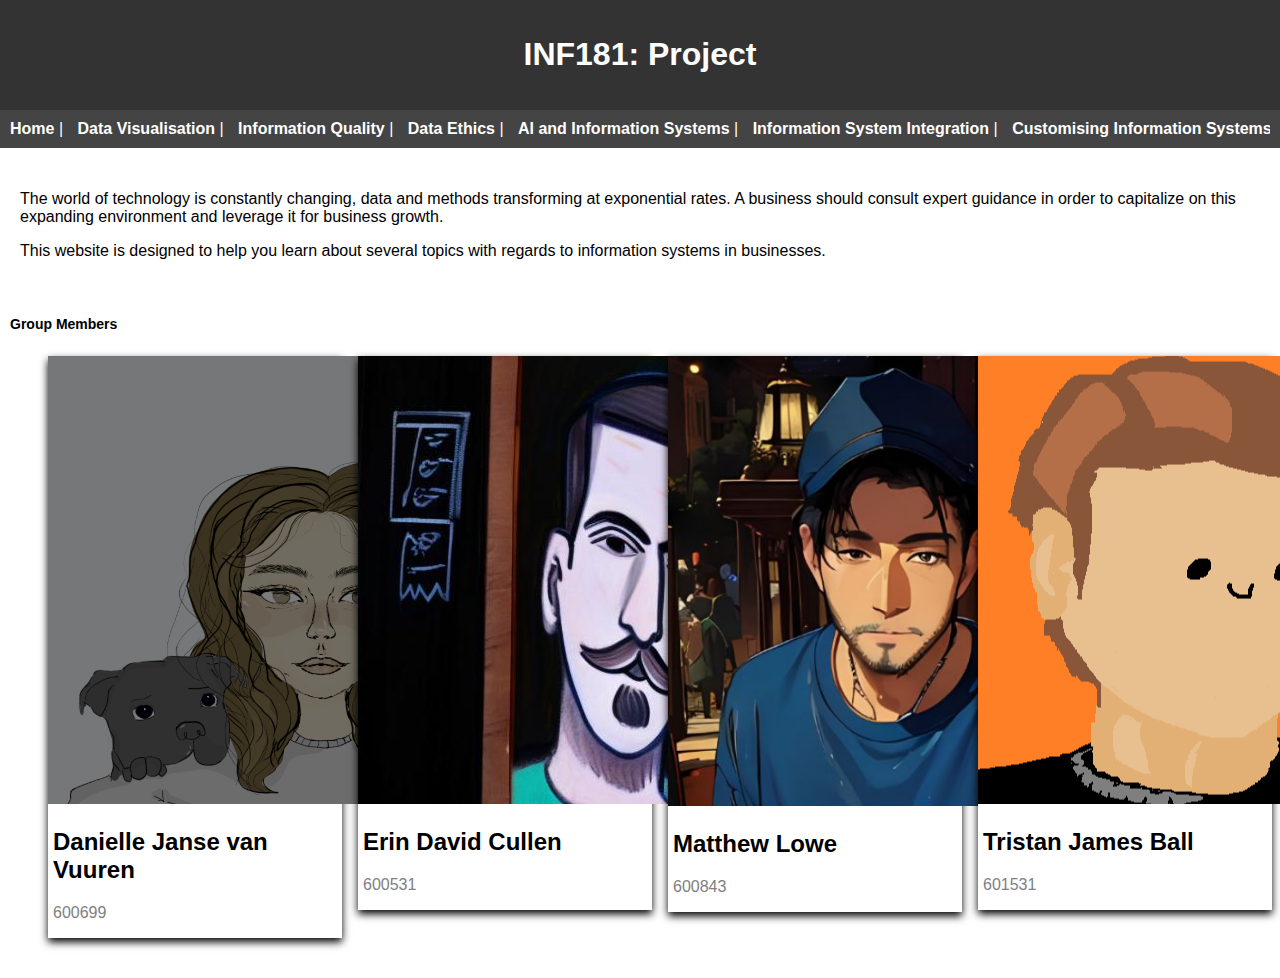
<file: index.html>
<!DOCTYPE html>
<html lang="en">
<head>
    <meta charset="UTF-8">
    <meta name="viewport" content="width=device-width, initial-scale=1.0">
    <link rel="stylesheet" href="styles.css">
    <title>Benefits of Information Systems in Business</title>
</head>
<body>

    <iframe src="A-HeaderTemplate.html" width="100%" height="100%" frameborder="0"></iframe>

    <main>
        <!-- Content -->
        <p>The world of technology is constantly changing, data and methods transforming at exponential rates. A business should consult expert guidance in order to capitalize on this expanding environment and leverage it for business growth.</p>
        <p>This website is designed to help you learn about several topics with regards to information systems in businesses.</p>
    </main>

    <footer>
        <div class="Group-Members">
            <h3>Group Members</h3>
            <ul>
                <div class = "row">

                    <div class = "column">
                        <div class = "card">
                            <img src = "Images/NellsPortrait.png" alt = "Danielle"  width="448">
                            <div class = "about-container">
                                <h2>Danielle Janse van Vuuren</h2>
                                <p class ="student-no">600699</p>
                            </div>
                        </div>
                    </div>
        
                    <div class = "column">
                        <div class = "card">
                            <img src = "Images/ed.jpeg" alt = "Erin" width = "448">
                            <div class = "about-container">
                                <h2>Erin David Cullen</h2>
                                <p class ="student-no">600531</p>
                            </div>
                        </div>
                    </div>
        
                    <div class = "column">
                        <div class = "card">
                            <img src = "Images/MLPort.png" alt = "Matthew" width="448">
                            <div class = "about-container">
                                <h2>Matthew Lowe</h2>
                                <p class ="student-no">600843</p>
                                
                            </div>
                      </div>
                    </div>
        
                    <div class = "column">
                        <div class = "card">
                            <img src = "Images/TJBPort.png" alt = "Tristan" width="448">
                            <div class = "about-container">
                                <h2>Tristan James Ball</h2>
                                <p class ="student-no">601531</p>
                            </div>
                        </div>
                    </div>
        
                </div>
            </ul>
        </div>
    </footer>
</body>
</html>
</file>
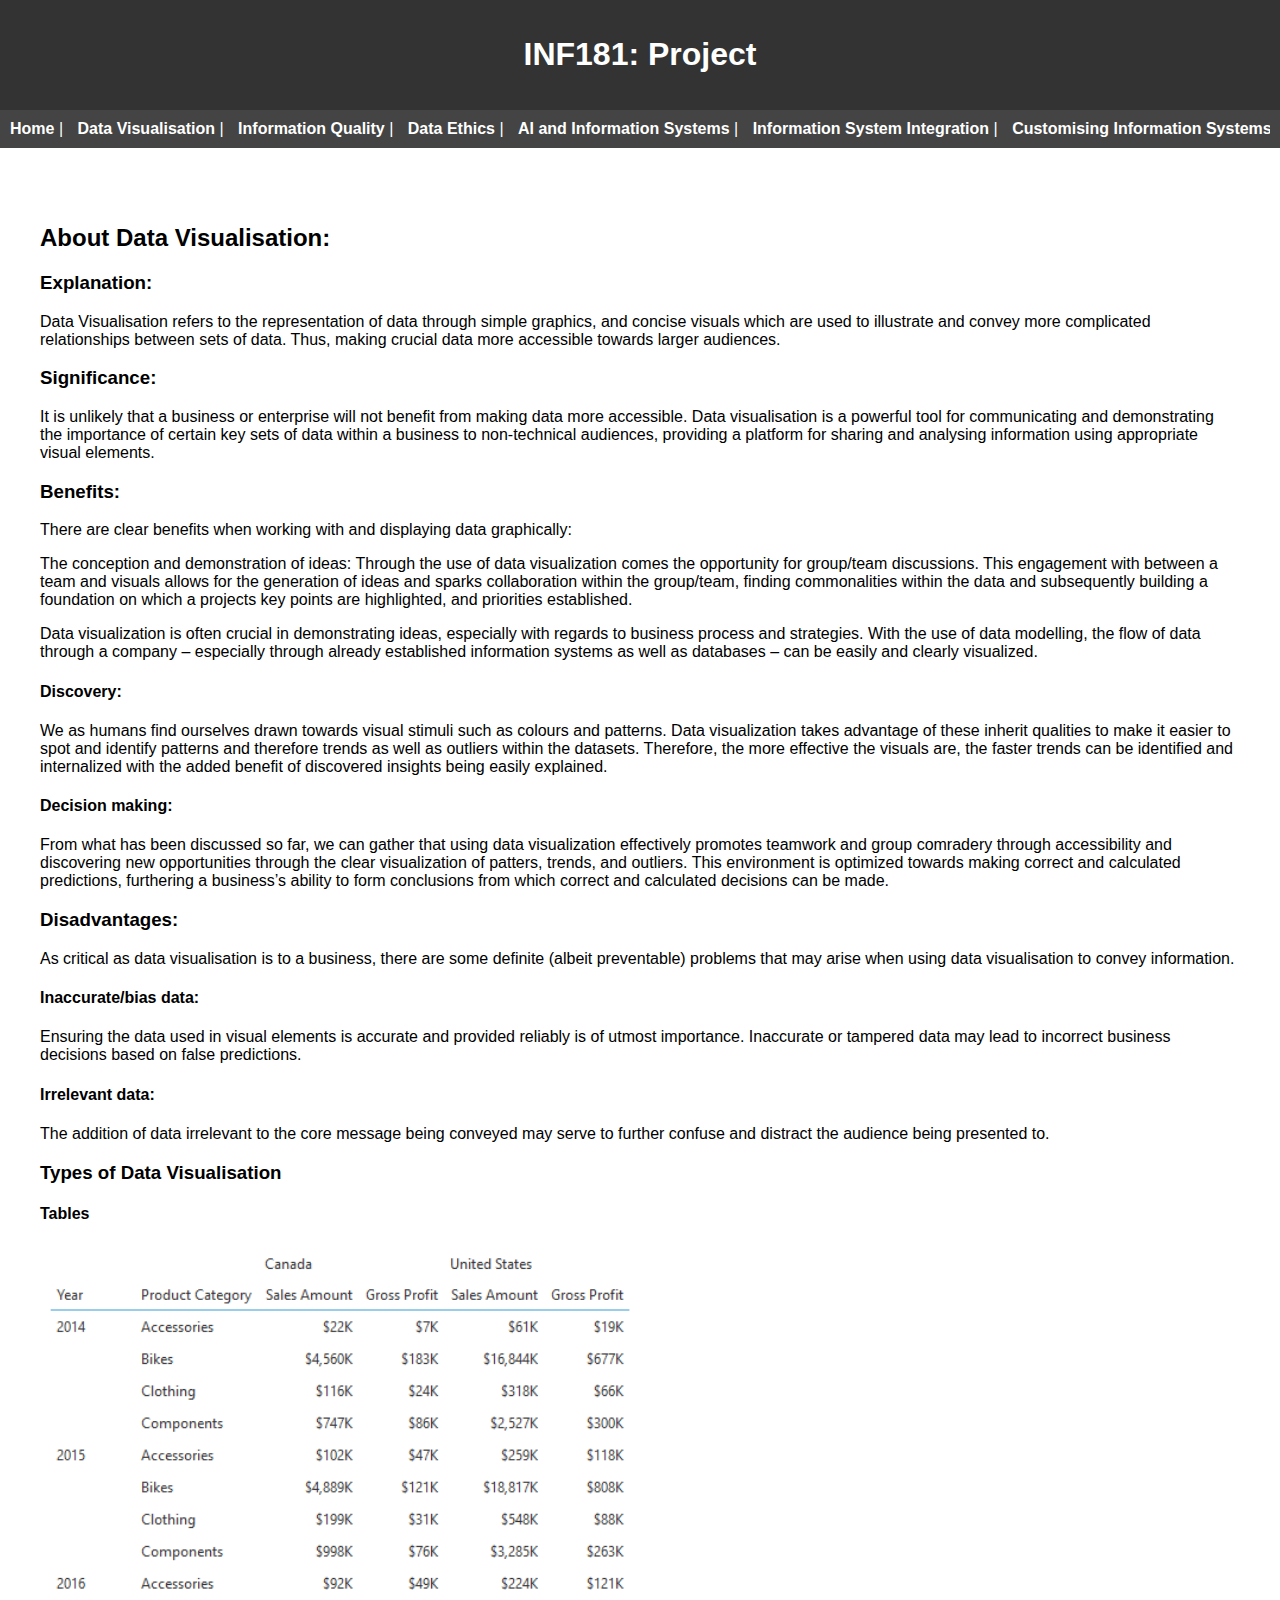
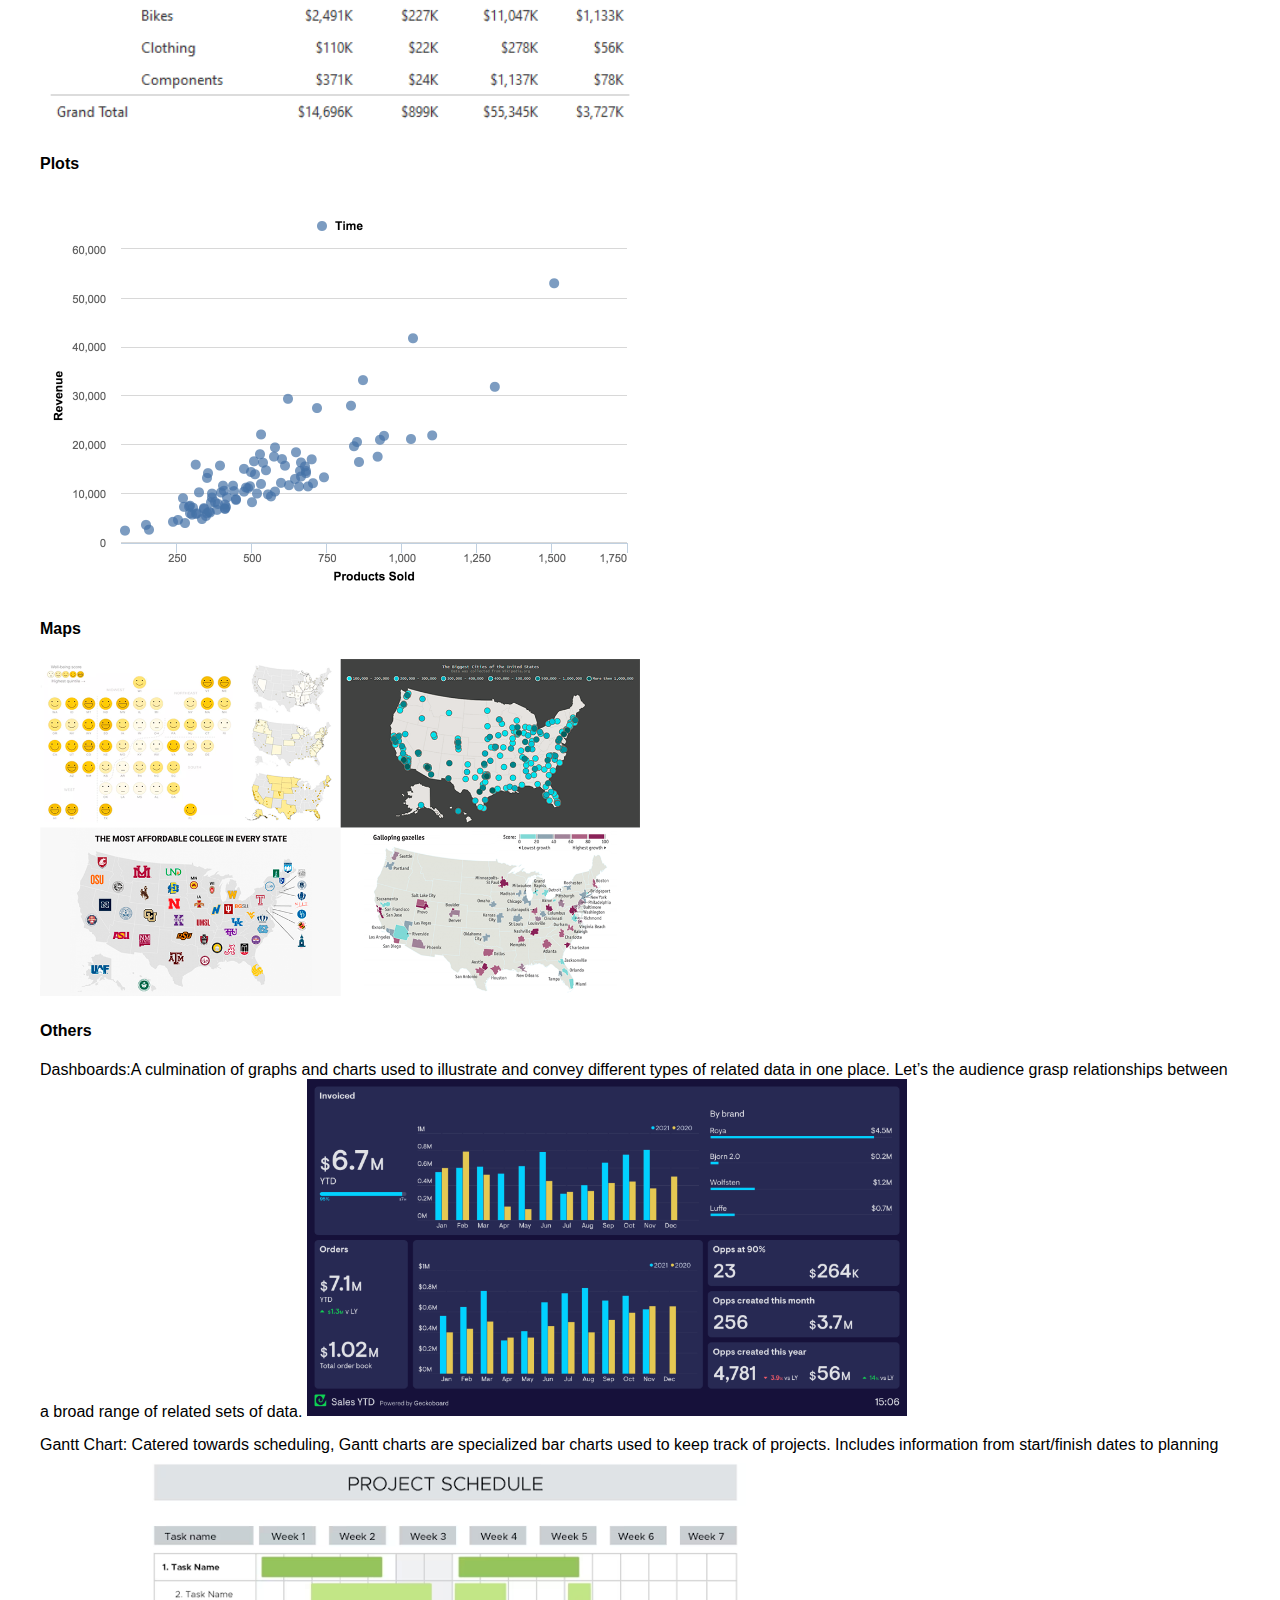
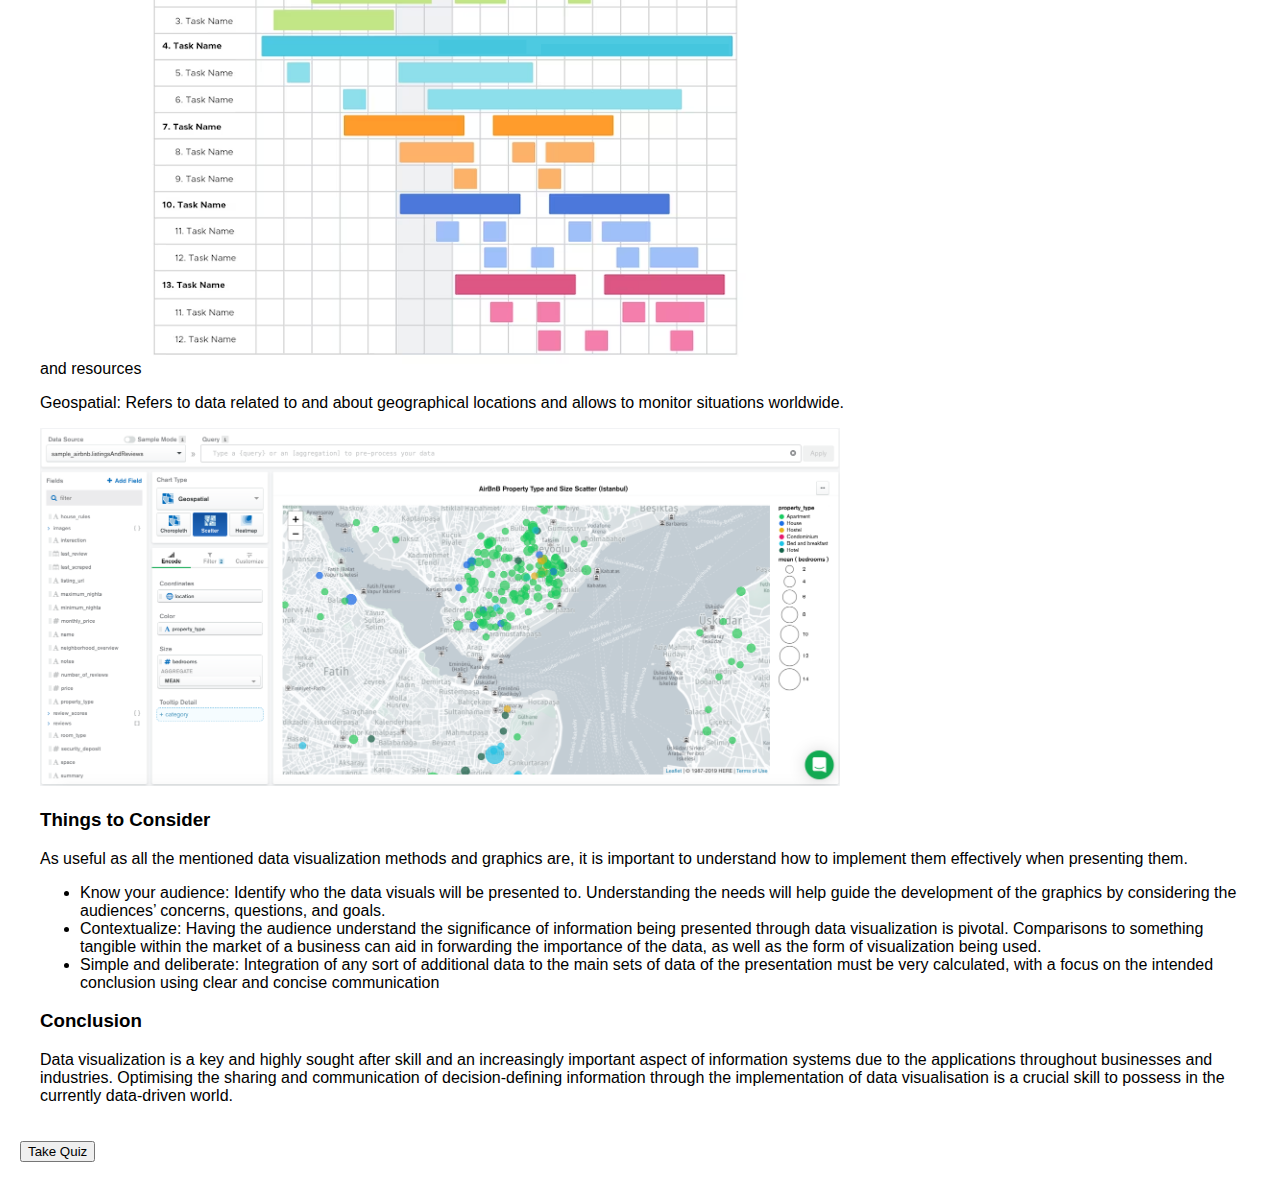
<file: B-Topic1.html>
<!DOCTYPE html>
<html lang="en">
<head>
    <meta charset="UTF-8">
    <meta name="viewport" content="width=device-width, initial-scale=1.0">
    <link rel="stylesheet" href="styles.css">
    <title>Benefits of Information Systems in Business</title>
</head>
<body>

    <iframe src="A-HeaderTemplate.html" width="100%" height="100%" frameborder="0"></iframe>

    <main>
        <section>
            <div class="TopicTalk">

                <h2>About Data Visualisation:</h2>

                <h3>Explanation:</h3>
                <p>Data Visualisation refers to the representation of data through simple graphics, and concise visuals which are used to illustrate and convey more complicated relationships between sets of data. Thus, making crucial data more accessible towards larger audiences.</p>

                <h3>Significance:</h3>
                <p>It is unlikely that a business or enterprise will not benefit from making data more accessible. Data visualisation is a powerful tool for communicating and demonstrating the importance of certain key sets of data within a business to non-technical audiences, providing a platform for sharing and analysing information using appropriate visual elements. </p>
                
                <h3>Benefits:</h3>
                <p>There are clear benefits when working with and displaying data graphically: </p>
                <p>The conception and demonstration of ideas: Through the use of data visualization comes the opportunity for group/team discussions. This engagement with between a team and visuals allows for the generation of ideas and sparks collaboration within the group/team, finding commonalities within the data and subsequently building a foundation on which a projects key points are highlighted, and priorities established.  </p>
                <p>Data visualization is often crucial in demonstrating ideas, especially with regards to business process and strategies. With the use of data modelling, the flow of data through a company – especially through already established information systems as well as databases – can be easily and clearly visualized.</p>
                
                <h4>Discovery:</h4>
                <p>We as humans find ourselves drawn towards visual stimuli such as colours and patterns. Data visualization takes advantage of these inherit qualities to make it easier to spot and identify patterns and therefore trends as well as outliers within the datasets. Therefore, the more effective the visuals are, the faster trends can be identified and internalized with the added benefit of discovered insights being easily explained. </p>
                
                <h4>Decision making:</h4>
                <p>From what has been discussed so far, we can gather that using data visualization effectively promotes teamwork and group comradery through accessibility and discovering new opportunities through the clear visualization of patters, trends, and outliers. This environment is optimized towards making correct and calculated predictions, furthering a business’s ability to form conclusions from which correct and calculated decisions can be made. </p>
                
                <h3>Disadvantages:</h3>
                <p>As critical as data visualisation is to a business, there are some definite (albeit preventable) problems that may arise when using data visualisation to convey information.  </p>
                
                <h4>Inaccurate/bias data:</h4>
                <p>Ensuring the data used in visual elements is accurate and provided reliably is of utmost importance. Inaccurate or tampered data may lead to incorrect business decisions based on false predictions. </p>

                <h4>Irrelevant data:</h4>
                <p>The addition of data irrelevant to the core message being conveyed may serve to further confuse and distract the audience being presented to.</p>

                <h3>Types of Data Visualisation</h3>
                    <p><h4>Tables</h4>
                        <img src="Images/DV_Table2.png" alt="" width="600px">
                    </p>
                    <p><h4>Plots</h4>
                        <img src="Images/DV_Plots1.png" alt="" width="600px">
                    </p>
                    <p><h4>Maps</h4>
                        <img src="Images/DV_Maps2.png" alt="" width="600px">
                    </p>
                    <p><h4>Others</h4>
                        <p>Dashboards:A culmination of graphs and charts used to illustrate and convey different types of related data in one place. Let’s the audience grasp relationships between a broad range of related sets of data.
                        <img src="Images/Dashboard1.png" alt="" width="600px"></p>
                        <p>Gantt Chart: Catered towards scheduling, Gantt charts are specialized bar charts used to keep track of projects. Includes information from start/finish dates to planning and resources
                        <img src="Images/Gantt1.png" alt="" width="600px"></p>
                        <p>Geospatial: Refers to data related to and about geographical locations and allows to monitor situations worldwide.</p>
                        <p><img src="Images/Geospatial.png" alt="" width="800px"></p>
                    </p>
                    
                    <h3>Things to Consider</h3>
                    <p>As useful as all the mentioned data visualization methods and graphics are, it is important to understand how to implement them effectively when presenting them.</p>
                    <p>
                            <ul>
                               <li>Know your audience: Identify who the data visuals will be presented to. Understanding the needs will help guide the development of the graphics by considering the audiences’ concerns, questions, and goals.</li> 
                               
                               <li>Contextualize: Having the audience understand the significance of information being presented through data visualization is pivotal. Comparisons to something tangible within the market of a business can aid in forwarding the importance of the data, as well as the form of visualization being used.</li>
                               
                               <li>Simple and deliberate: Integration of any sort of additional data to the main sets of data of the presentation must be very calculated, with a focus on the intended conclusion using clear and concise communication</li>
                           </ul>   
                    </p>

                    <h3>Conclusion</h3>
                    <p>Data visualization is a key and highly sought after skill and an increasingly important aspect of information systems due to the applications throughout businesses and industries. Optimising the sharing and communication of decision-defining information through the implementation of data visualisation is a crucial skill to possess in the currently data-driven world.</p>

                
            </div>
        </section>

        <button onclick="location.href='C-quiz1.html'">Take Quiz</button>
    </main>

</body>
</html>
</file>
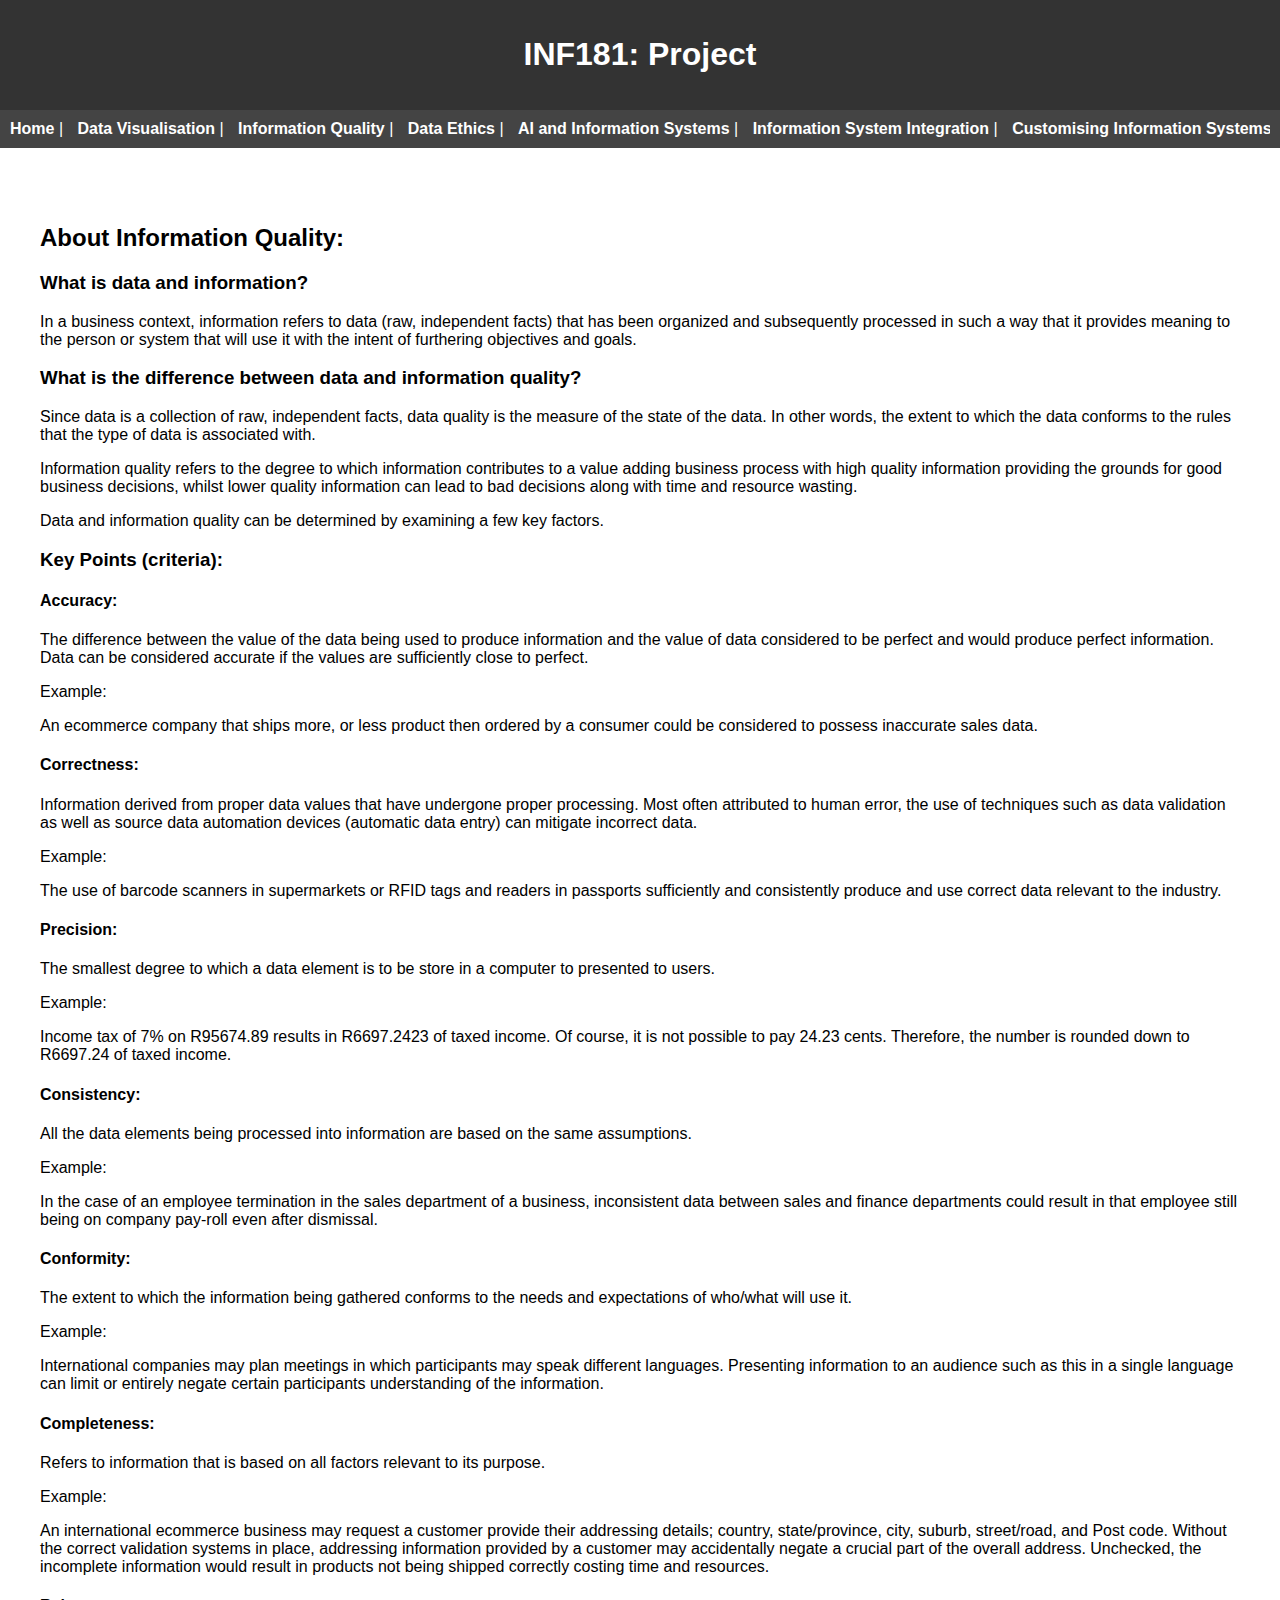
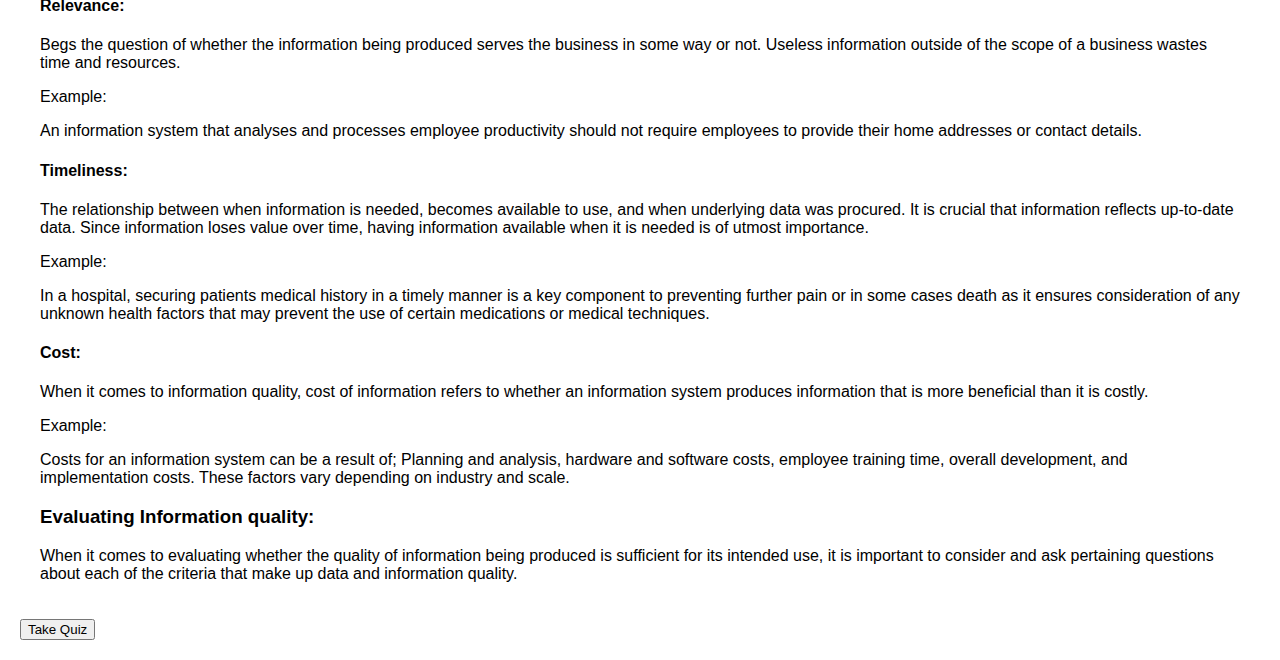
<file: B-Topic2.html>
<!DOCTYPE html>
<html lang="en">
<head>
    <meta charset="UTF-8">
    <meta name="viewport" content="width=device-width, initial-scale=1.0">
    <link rel="stylesheet" href="styles.css">
    <title>Benefits of Information Systems in Business</title>
</head>
<body>

    <iframe src="A-HeaderTemplate.html" width="100%" height="100%" frameborder="0"></iframe>

    <main>
        <section>
            <div class="TopicTalk">

                <h2>About Information Quality:</h2>

                <h3>What is data and information?</h3>
                <p>In a business context, information refers to data (raw, independent facts) that has been organized and subsequently processed in such a way that it provides meaning to the person or system that will use it with the intent of furthering objectives and goals.</p>

                <h3>What is the difference between data and information quality?</h3>
                <p>Since data is a collection of raw, independent facts, data quality is the measure of the state of the data. In other words, the extent to which the data conforms to the rules that the type of data is associated with. </p>
                <p>Information quality refers to the degree to which information contributes to a value adding business process with high quality information providing the grounds for good business decisions, whilst lower quality information can lead to bad decisions along with time and resource wasting.</p>
                <p>Data and information quality can be determined by examining a few key factors. </p>

                <h3>Key Points (criteria):</h3>
                <h4>Accuracy:</h4>
                <p>The difference between the value of the data being used to produce information and the value of data considered to be perfect and would produce perfect information. Data can be considered accurate if the values are sufficiently close to perfect.</p>
                <p>Example:</p>
                <p> An ecommerce company that ships more, or less product then ordered by a consumer could be considered to possess inaccurate sales data.</p>

                <h4>Correctness:</h4>
                <p>Information derived from proper data values that have undergone proper processing. Most often attributed to human error, the use of techniques such as data validation as well as source data automation devices (automatic data entry) can mitigate incorrect data.</p>
                <p>Example:</p>
                <p>The use of barcode scanners in supermarkets or RFID tags and readers in passports sufficiently and consistently produce and use correct data relevant to the industry.</p>

                <h4>Precision:</h4>
                <p>The smallest degree to which a data element is to be store in a computer to presented to users.</p>
                <p>Example:</p>
                <p>Income tax of 7% on R95674.89 results in R6697.2423 of taxed income. Of course, it is not possible to pay 24.23 cents. Therefore, the number is rounded down to R6697.24 of taxed income.</p>

                <h4>Consistency:</h4>
                <p>All the data elements being processed into information are based on the same assumptions.</p>
                <p>Example:</p>
                <p>In the case of an employee termination in the sales department of a business, inconsistent data between sales and finance departments could result in that employee still being on company pay-roll even after dismissal.</p>

                <h4>Conformity:</h4>
                <p>The extent to which the information being gathered conforms to the needs and expectations of who/what will use it.</p>
                <p>Example:</p>
                <p>International companies may plan meetings in which participants may speak different languages. Presenting information to an audience such as this in a single language can limit or entirely negate certain participants understanding of the information.</p>

                <h4>Completeness:</h4>
                <p>Refers to information that is based on all factors relevant to its purpose.</p>
                <p>Example:</p>
                <p>An international ecommerce business may request a customer provide their addressing details; country, state/province, city, suburb, street/road, and Post code. Without the correct  validation systems in place, addressing information provided by a customer may accidentally negate a crucial part of the overall address. Unchecked, the incomplete information would result in products not being shipped correctly costing time and resources.</p>

                <h4>Relevance:</h4>
                <p>Begs the question of whether the information being produced serves the business in some way or not. Useless information outside of the scope of a business wastes time and resources.</p>
                <p>Example:</p>
                <p>An information system that analyses and processes employee productivity should not require employees to provide their home addresses or contact details.</p>

                <h4>Timeliness:</h4>
                <p>The relationship between when information is needed, becomes available to use, and when underlying data was procured. It is crucial that information reflects up-to-date data. Since information loses value over time, having information available when it is needed is of utmost importance. </p>
                <p>Example:</p>
                <p>In a hospital, securing patients medical history in a timely manner is a key component to preventing further pain or in some cases death as it ensures consideration of any unknown health factors that may prevent the use of certain medications or medical techniques.</p>

                <h4>Cost:</h4>
                <p>When it comes to information quality, cost of information refers to whether an information system produces information that is more beneficial than it is costly.</p>
                <p>Example:</p>
                <p>Costs for an information system can be a result of; Planning and analysis, hardware and software costs, employee training time, overall development, and implementation costs. These factors vary depending on industry and scale.</p>

                <h3>Evaluating Information quality:</h3>
                <p>When it comes to evaluating whether the quality of information being produced is sufficient for its intended use, it is important to consider and ask pertaining questions about each of the criteria that make up data and information quality.</p>
            
            </div>
        </section>

        <button onclick="location.href='C-quiz2.html'">Take Quiz</button>
    </main>

</body>
</html>
</file>
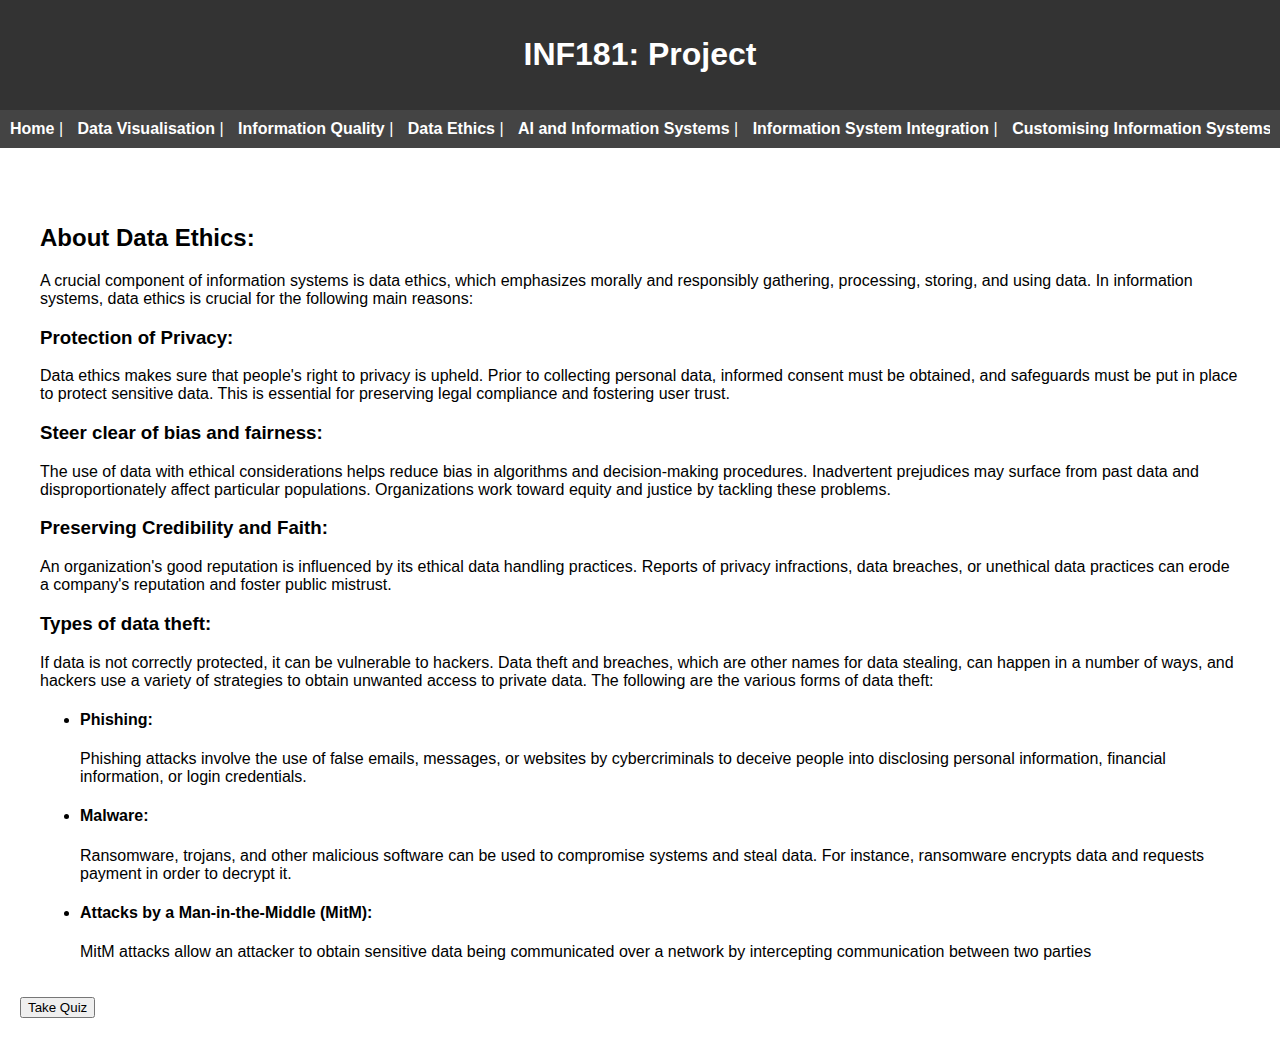
<file: B-Topic3.html>
<!DOCTYPE html>
<html lang="en">
<head>
    <meta charset="UTF-8">
    <meta name="viewport" content="width=device-width, initial-scale=1.0">
    <link rel="stylesheet" href="styles.css">
    <title>Benefits of Information Systems in Business</title>
</head>
<body>

    <iframe src="A-HeaderTemplate.html" width="100%" height="100%" frameborder="0"></iframe>

    <main>
        <section>
            <div class="TopicTalk">

                <h2>About Data Ethics:</h2>

                <p>A crucial component of information systems is data ethics, which emphasizes morally and responsibly gathering, processing, storing, and using data. In information systems, data ethics is crucial for the following main reasons: </p>
            
                <h3>Protection of Privacy:</h3>
                <p>Data ethics makes sure that people's right to privacy is upheld. Prior to collecting personal data, informed consent must be obtained, and safeguards must be put in place to protect sensitive data. This is essential for preserving legal compliance and fostering user trust.</p>

                <h3>Steer clear of bias and fairness: </h3>
                <p>The use of data with ethical considerations helps reduce bias in algorithms and decision-making procedures. Inadvertent prejudices may surface from past data and disproportionately affect particular populations. Organizations work toward equity and justice by tackling these problems. </p>

                <h3>Preserving Credibility and Faith:</h3>
                <p>An organization's good reputation is influenced by its ethical data handling practices. Reports of privacy infractions, data breaches, or unethical data practices can erode a company's reputation and foster public mistrust. </p>

                <h3>Types of data theft: </h3>
                <p>If data is not correctly protected, it can be vulnerable to hackers. Data theft and breaches, which are other names for data stealing, can happen in a number of ways, and hackers use a variety of strategies to obtain unwanted access to private data. The following are the various forms of data theft: </p>

                <p>
                    <ul>
                       <li><h4>Phishing:</h4>Phishing attacks involve the use of false emails, messages, or websites by cybercriminals to deceive people into disclosing personal information, financial information, or login credentials. </li> 
                       
                       <li> <h4>Malware: </h4> Ransomware, trojans, and other malicious software can be used to compromise systems and steal data. For instance, ransomware encrypts data and requests payment in order to decrypt it.</li>
                       
                       <li> <h4>Attacks by a Man-in-the-Middle (MitM):</h4> MitM attacks allow an attacker to obtain sensitive data being communicated over a network by intercepting communication between two parties</li>
                   </ul>   
                
            </div>
 
        </section>

        <button onclick="location.href='C-quiz3.html'">Take Quiz</button>
    </main>

</body>
</html>
</file>
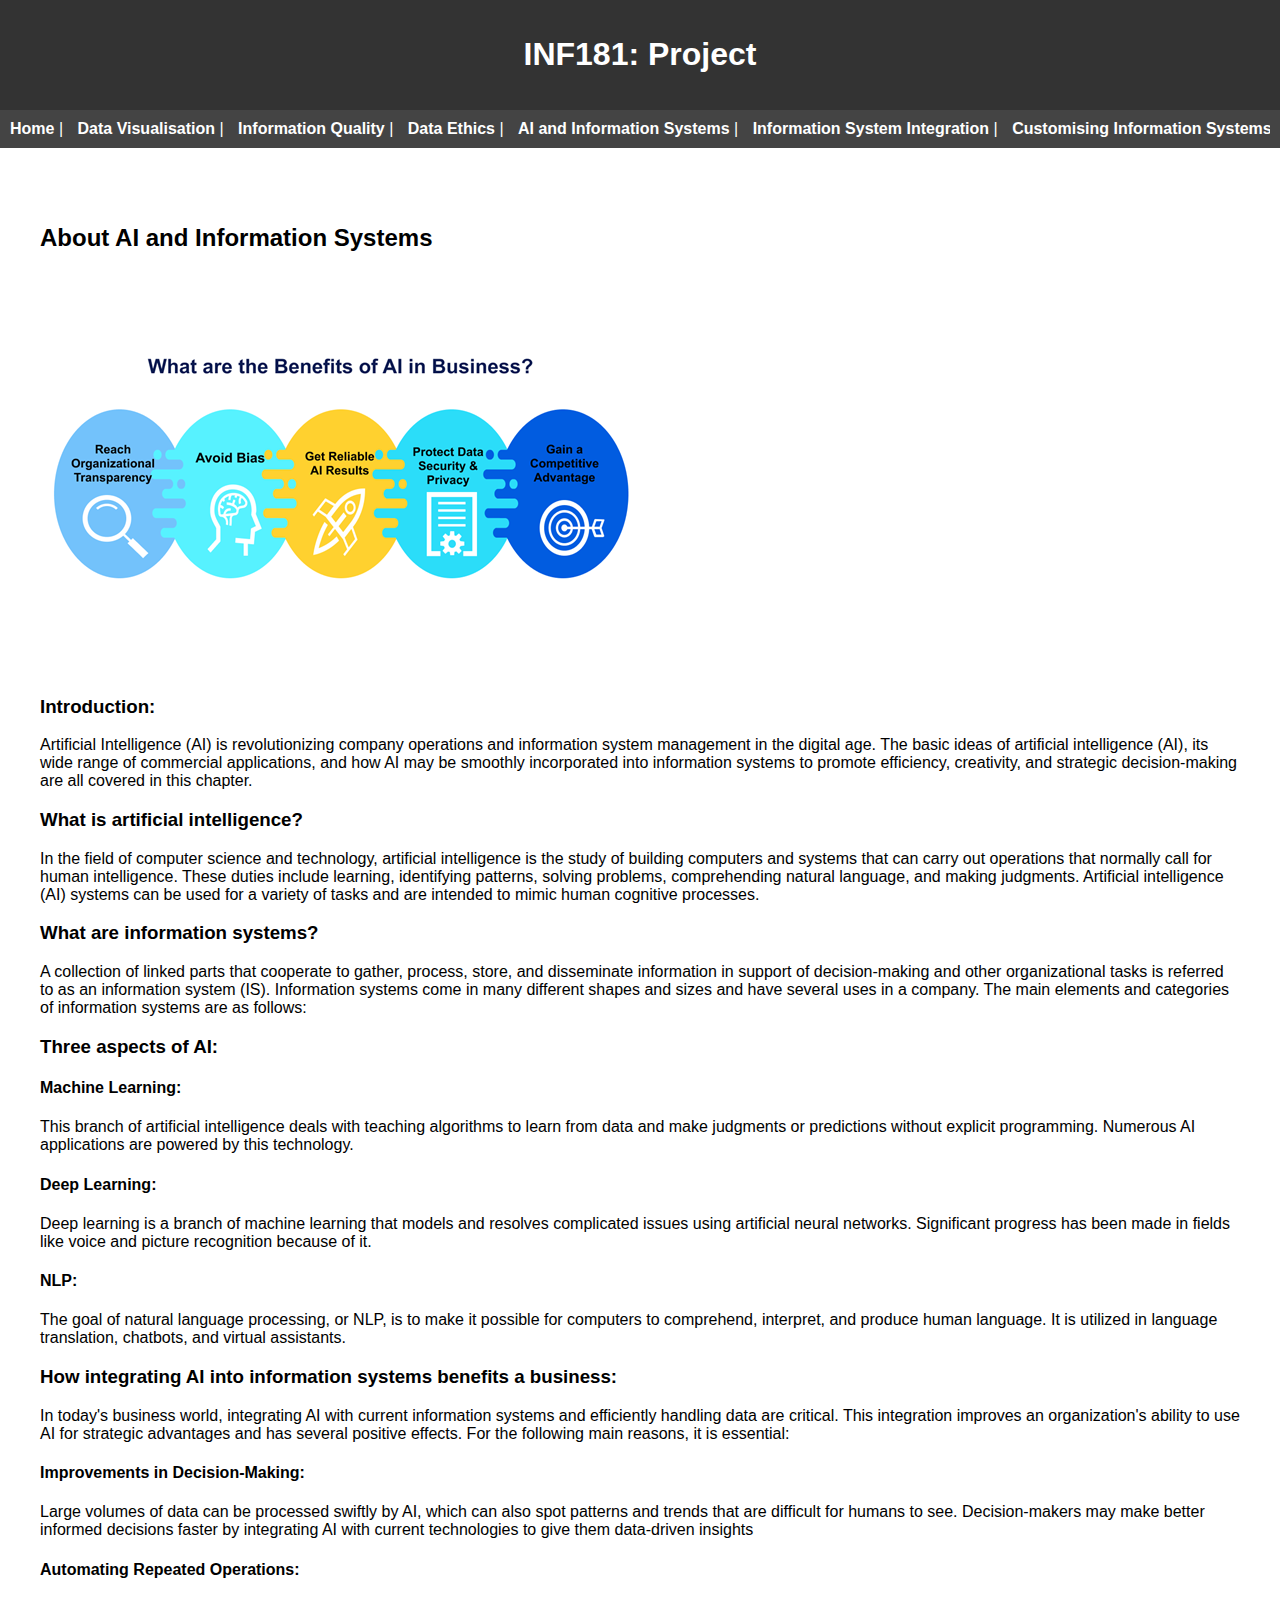
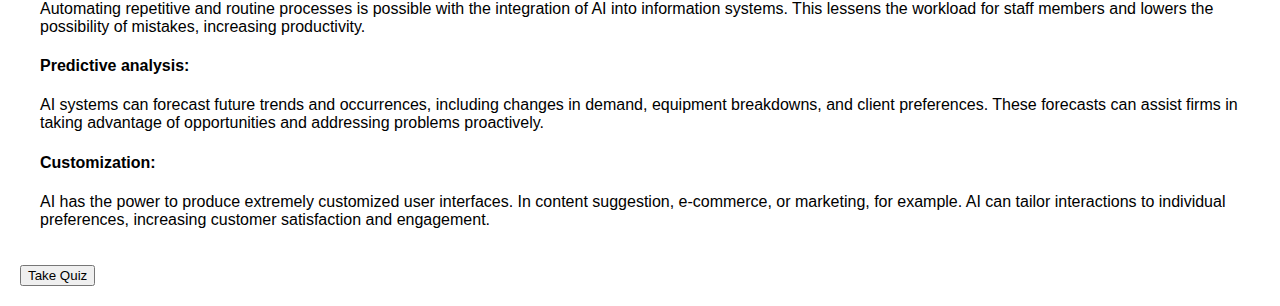
<file: B-Topic4.html>
<!DOCTYPE html>
<html lang="en">
<head>
    <meta charset="UTF-8">
    <meta name="viewport" content="width=device-width, initial-scale=1.0">
    <link rel="stylesheet" href="styles.css">
    <title>Benefits of Information Systems in Business</title>
</head>
<body>

    <iframe src="A-HeaderTemplate.html" width="100%" height="100%" frameborder="0"></iframe>

    <main>
        <section>

            <div class="TopicTalk">
                <h2>About AI and Information Systems</h2>

                <img src="Images/Benefits of AI.png" alt="BenefitsofAI">
                
                <h3>Introduction:</h3>
                <p>Artificial Intelligence (AI) is revolutionizing company operations and information system management in the digital age. The basic ideas of artificial intelligence (AI), its wide range of commercial applications, and how AI may be smoothly incorporated into information systems to promote efficiency, creativity, and strategic decision-making are all covered in this chapter.</p>
    
                <h3>What is artificial intelligence?</h3>
                <p>In the field of computer science and technology, artificial intelligence is the study of building computers and systems that can carry out operations that normally call for human intelligence. These duties include learning, identifying patterns, solving problems, comprehending natural language, and making judgments. Artificial intelligence (AI) systems can be used for a variety of tasks and are intended to mimic human cognitive processes.</p>
    
                <h3>What are information systems?</h3>
                <p>A collection of linked parts that cooperate to gather, process, store, and disseminate information in support of decision-making and other organizational tasks is referred to as an information system (IS). Information systems come in many different shapes and sizes and have several uses in a company. The main elements and categories of information systems are as follows:</p>

                <h3>Three aspects of AI:</h3>
                <h4>Machine Learning:</h4>
                <p>This branch of artificial intelligence deals with teaching algorithms to learn from data and make judgments or predictions without explicit programming. Numerous AI applications are powered by this technology.</p>
                <h4>Deep Learning:</h4>
                <p>Deep learning is a branch of machine learning that models and resolves complicated issues using artificial neural networks. Significant progress has been made in fields like voice and picture recognition because of it.</p>
                <h4>NLP:</h4>
                <p>The goal of natural language processing, or NLP, is to make it possible for computers to comprehend, interpret, and produce human language. It is utilized in language translation, chatbots, and virtual assistants. </p>

                <h3>How integrating AI into information systems benefits a business:</h3>
                <p>In today's business world, integrating AI with current information systems and efficiently handling data are critical. This integration improves an organization's ability to use AI for strategic advantages and has several positive effects. For the following main reasons, it is essential:</p>

                <h4>Improvements in Decision-Making:</h4>
                <p>Large volumes of data can be processed swiftly by AI, which can also spot patterns and trends that are difficult for humans to see. Decision-makers may make better informed decisions faster by integrating AI with current technologies to give them data-driven insights</p>

                <h4>Automating Repeated Operations:</h4>
                <p>Automating repetitive and routine processes is possible with the integration of AI into information systems. This lessens the workload for staff members and lowers the possibility of mistakes, increasing productivity.</p>

                <h4>Predictive analysis:</h4>
                <p>AI systems can forecast future trends and occurrences, including changes in demand, equipment breakdowns, and client preferences. These forecasts can assist firms in taking advantage of opportunities and addressing problems proactively.</p>

                <h4>Customization:</h4>
                <p>AI has the power to produce extremely customized user interfaces. In content suggestion, e-commerce, or marketing, for example. AI can tailor interactions to individual preferences, increasing customer satisfaction and engagement.</p>

            </div>

        </section>

        <button onclick="location.href='C-quiz4.html'">Take Quiz</button>
    </main>

</body>
</html>
</file>
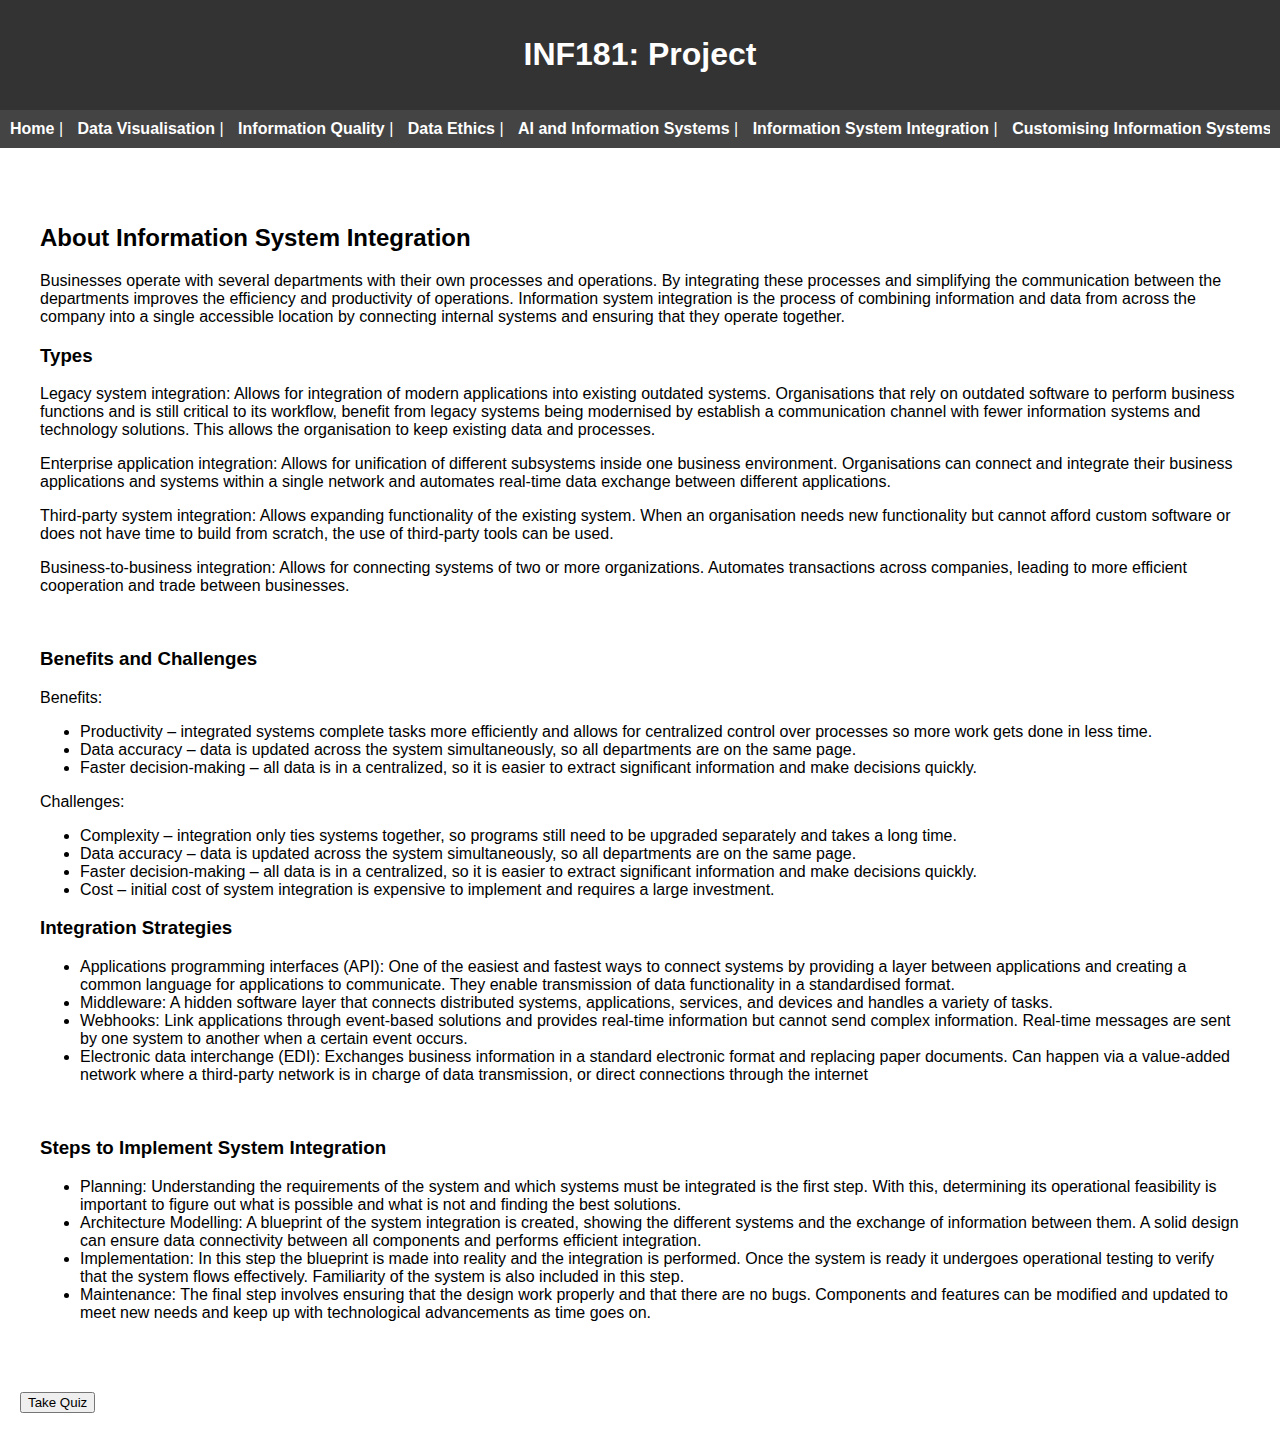
<file: B-Topic5.html>
<!DOCTYPE html>
<html lang="en">
<head>
    <meta charset="UTF-8">
    <meta name="viewport" content="width=device-width, initial-scale=1.0">
    <link rel="stylesheet" href="styles.css">
    <title>Benefits of Information Systems in Business</title>
</head>
<body>

    <iframe src="A-HeaderTemplate.html" width="100%" height="100%" frameborder="0"></iframe>

    <main>
        <section>
            <div class="TopicTalk"> 
            <h2>About Information System Integration</h2>

            <p> Businesses operate with several departments with their own processes and operations. By integrating these processes and simplifying the communication between the departments improves the efficiency and productivity of operations.
                Information system integration is the process of combining information and data from across the company into a single accessible location by connecting internal systems and ensuring that they operate together.
            </p>

            <h3>
                Types 

            </h3>
            <p>Legacy system integration:
                Allows for integration of modern applications into existing outdated systems.
                Organisations that rely on outdated software to perform business functions and is still critical to its workflow, benefit from legacy systems being modernised by establish a communication channel with fewer information systems and technology solutions. 
                This allows the organisation to keep existing data and processes.
            </p>
            <p>
            Enterprise application integration:
                Allows for unification of different subsystems inside one business environment.
                Organisations can connect and integrate their business applications and systems within a single network and automates real-time data exchange between different applications. 
            </p>
            <p>
            Third-party system integration:
                Allows expanding functionality of the existing system.
                When an organisation needs new functionality but cannot afford custom software or does not have time to build from scratch, the use of third-party tools can be used.
            </p>
            <p>
            Business-to-business integration:
                Allows for connecting systems of two or more organizations.
                Automates transactions across companies, leading to more efficient cooperation and trade between businesses.
             <a href="https://em360tech.com/tech-article/system-integration"><p>Learn More</p></a></p>
           
            
            <h3>Benefits and Challenges</h3>

            <p>Benefits:
            <ul>
                <li>Productivity –  integrated systems complete tasks more efficiently and allows for centralized control over processes so more work gets done in less time.</li> 
                
                <li>Data accuracy – data is updated across the system simultaneously, so all departments are on the same page.</li>
                
                <li>Faster decision-making – all data is in a centralized, so it is easier to extract significant information and make decisions quickly.</li>
            </ul>
                
            </p>
            <p>
                Challenges: 
                <ul>
                    <li>Complexity – integration only ties systems together, so programs still need to be upgraded separately and takes a long time.</li> 
                    
                    <li>Data accuracy – data is updated across the system simultaneously, so all departments are on the same page.</li>
                    
                    <li>Faster decision-making – all data is in a centralized, so it is easier to extract significant information and make decisions quickly.</li>

                    <li>Cost – initial cost of system integration is expensive to implement and requires a large investment.</li>
                </ul>
            </p>
            
            <h3>Integration Strategies</h3>
            <p>
                <ul>
                    <li>Applications programming interfaces (API):
                        One of the easiest and fastest ways to connect systems by providing a layer between applications and creating a common language for applications to communicate. 
                        They enable transmission of data functionality in a standardised format.
                    </li> 
                    
                    <li> 
                        Middleware:
                        A hidden software layer that connects distributed systems, applications, services, and devices and handles a variety of tasks.
                    </li>
                    
                    <li>Webhooks:
                        Link applications through event-based solutions and provides real-time information but cannot send complex information.
                        Real-time messages are sent by one system to another when a certain event occurs.
                    </li>
                    <li>
                        Electronic data interchange (EDI):
                        Exchanges business information in a standard electronic format and replacing paper documents.
                        Can happen via a value-added network where a third-party network is in charge of data transmission, or direct connections through the internet
                    </li>
                </ul>
                    <p><a href="https://www.snaplogic.com/blog/system-integration-types-and-approaches">Learn More</a></p>
            </p>

            <h3>Steps to Implement System Integration</h3>
            <p>
                <ul>
                    <li>Planning:
                        Understanding the requirements of the system and which systems must be integrated is the first step. With this, determining its operational feasibility is important to figure out what is possible and what is not and finding the best solutions.                        
                    </li> 
                    
                    <li> 
                        Architecture Modelling:
                        A blueprint of the system integration is created, showing the different systems and the exchange of information between them. A solid design can ensure data connectivity between all components and performs efficient integration.
                    </li> 
                    <li>Implementation:
                        In this step the blueprint is made into reality and the integration is performed. Once the system is ready it undergoes operational testing to verify that the system flows effectively. 
                        Familiarity of the system is also included in this step.
                    </li>
                    <li>
                        Maintenance:
                        The final step involves ensuring that the design work properly and that there are no bugs.
                        Components and features can be modified and updated to meet new needs and keep up with technological advancements as time goes on. 
                    </li>
                </ul>
                    <p><a href="https://inoxoft.com/blog/pros-cons-of-system-integration-methods-inoxoft-experience/">Learn More</a></p>
            </p>
            </div>
        </section>

        <button onclick="location.href='C-quiz5.html'">Take Quiz</button>
    </main>

</body>
</html>
</file>
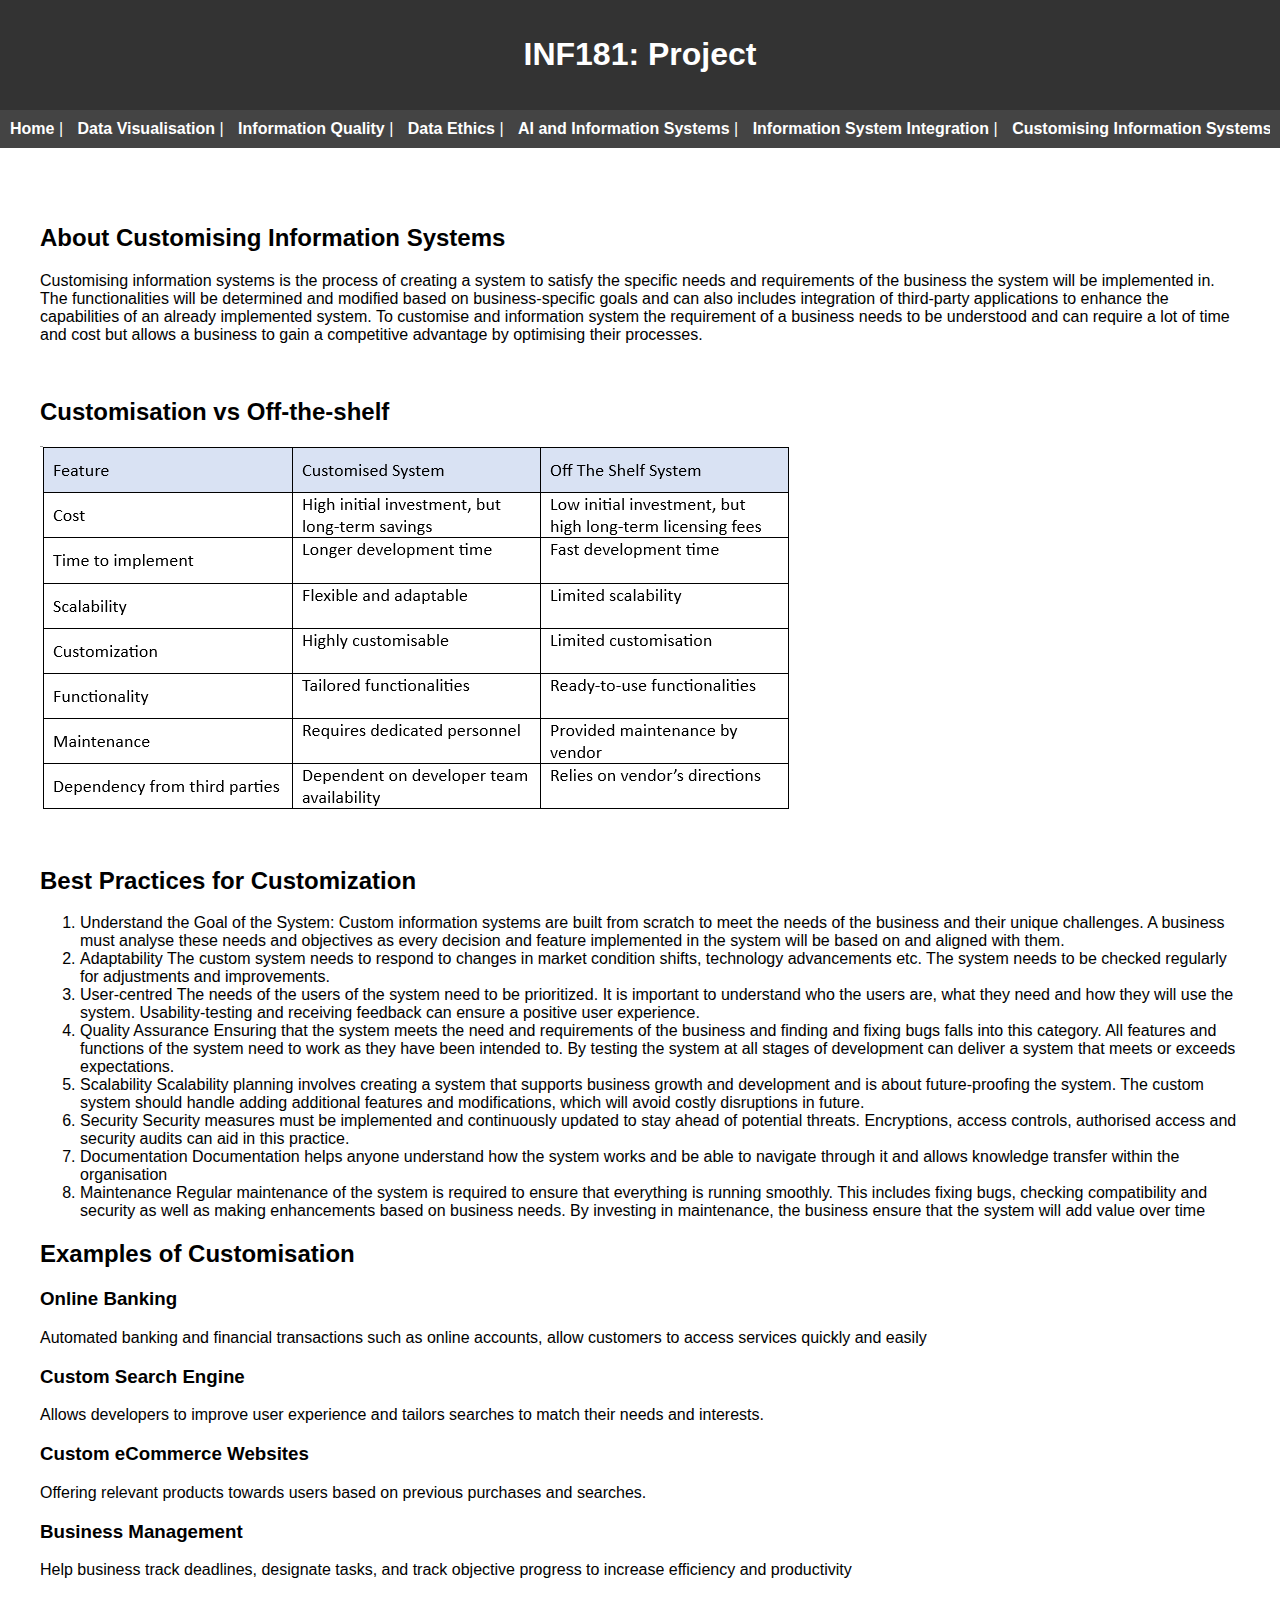
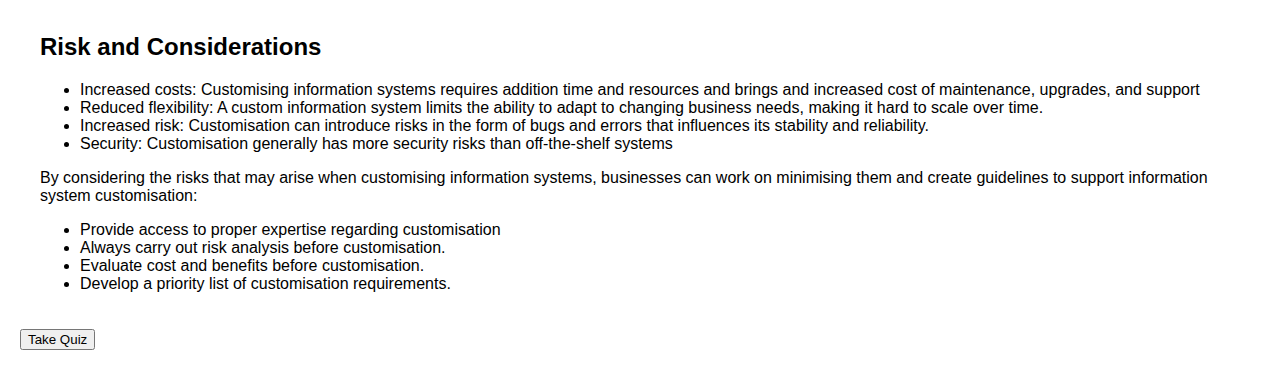
<file: B-Topic6.html>
<!DOCTYPE html>
<html lang="en">
<head>
    <meta charset="UTF-8">
    <meta name="viewport" content="width=device-width, initial-scale=1.0">
    <link rel="stylesheet" href="styles.css">
    <title>Benefits of Information Systems in Business</title>
</head>
<body>

    <iframe src="A-HeaderTemplate.html" width="100%" height="100%" frameborder="0"></iframe>

    <main>
        <section>
            <div class="TopicTalk">
            <h2>About Customising Information Systems</h2>

            <p>Customising information systems is the process of creating a system to satisfy the specific needs and requirements of the business the system will be implemented in. 
                The functionalities will be determined and modified based on business-specific goals and can also includes integration of third-party applications to enhance the capabilities of an already implemented system.
                To customise and information system the requirement of a business needs to be understood and can require a lot of time and cost but allows a business to gain a competitive advantage by optimising their processes.
            </p>
        <p><a href="https://www.cse.sc.edu/~eastman/Research/Summaries/CustomizableInformationSystems.htm">Learn More</a></p>
        <p>
            <h2>Customisation vs Off-the-shelf</h2>
            <img src="Images/Customisation vs Off-the-shelf.png" alt="CustomisationvsOfftheShelf">
            
        </p>
        <a href="https://acropolium.com/blog/custom-software-vs-off-the-shelf-which-to-choose/">Learn More</a>
        <h2>Best Practices for Customization</h2>
        <ol>
            <li>Understand the Goal of the System:
                Custom information systems are built from scratch to meet the needs of the business and their unique challenges. A business must analyse these needs and objectives as every decision and feature implemented in the system will be based on and aligned with them.
            </li>
            <li>Adaptability 
                The custom system needs to respond to changes in market condition shifts, technology advancements etc. The system needs to be checked regularly for adjustments and improvements.
            </li>
            <li>User-centred
                The needs of the users of the system need to be prioritized. It is important to understand who the users are, what they need and how they will use the system. Usability-testing and receiving feedback can ensure a positive user experience.
            </li>
            <li>Quality Assurance
                Ensuring that the system meets the need and requirements of the business and finding and fixing bugs falls into this category. All features and functions of the system need to work as they have been intended to. By testing the system at all stages of development can deliver a system that meets or exceeds expectations.
            </li>
            <li>Scalability
                Scalability planning involves creating a system that supports business growth and development and is about future-proofing the system. The custom system should handle adding additional features and modifications, which will avoid costly disruptions in future.
            </li>
            <li>Security
                Security measures must be implemented and continuously updated to stay ahead of potential threats. Encryptions, access controls, authorised access and security audits can aid in this practice. 
            </li>
            <li>Documentation
                Documentation helps anyone understand how the system works and be able to navigate through it and allows knowledge transfer within the organisation
            </li>
            <li>Maintenance
                Regular maintenance of the system is required to ensure that everything is running smoothly. This includes fixing bugs, checking compatibility and security as well as making enhancements based on business needs. By investing in maintenance, the business ensure that the system will add value over time
            </li>
        </ol>
        <h2>Examples of Customisation</h2>
        <h3>Online Banking</h3>
        <p>
            Automated banking and financial transactions such as online accounts, allow customers to access services quickly and easily
        </p>
        <h3>Custom Search Engine</h3>
        <p>
            Allows developers to improve user experience and tailors searches to match their needs and interests.
        </p>
        <h3>Custom eCommerce Websites</h3>
        <p>
            Offering relevant products towards users based on previous purchases and searches.
        </p>
        <h3>Business Management</h3>
        <p>
            Help business track deadlines, designate tasks, and track objective progress to increase efficiency and productivity
        </p>
        <p> <a href="https://www.trustshoring.com/blog/top-14-examples-of-custom-software-development/">Learn More</a></p>
        
        <h2>Risk and Considerations</h2>
        <p>
         <ul>
            <li>Increased costs: Customising information systems requires addition time and resources and brings and increased cost of maintenance, upgrades, and support</li> 
            
            <li>Reduced flexibility: A custom information system limits the ability to adapt to changing business needs, making it hard to scale over time.</li>
            
            <li>Increased risk: Customisation can introduce risks in the form of bugs and errors that influences its stability and reliability. </li>

            <li>Security: Customisation generally has more security risks than off-the-shelf systems</li>
        </ul>   
        </p>
        <p>By considering the risks that may arise when customising information systems, businesses can work on minimising them and create guidelines to support information system customisation:
            <ul>
                <li>Provide access to proper expertise regarding customisation</li> 
                
                <li>Always carry out risk analysis before customisation.</li>
                
                <li>Evaluate cost and benefits before customisation.</li>
    
                <li>Develop a priority list of customisation requirements.</li>
            </ul>   

        </p>
        </div>
    </section>

        <button onclick="location.href='C-quiz6.html'">Take Quiz</button>
    </main>

</body>
</html>
</file>
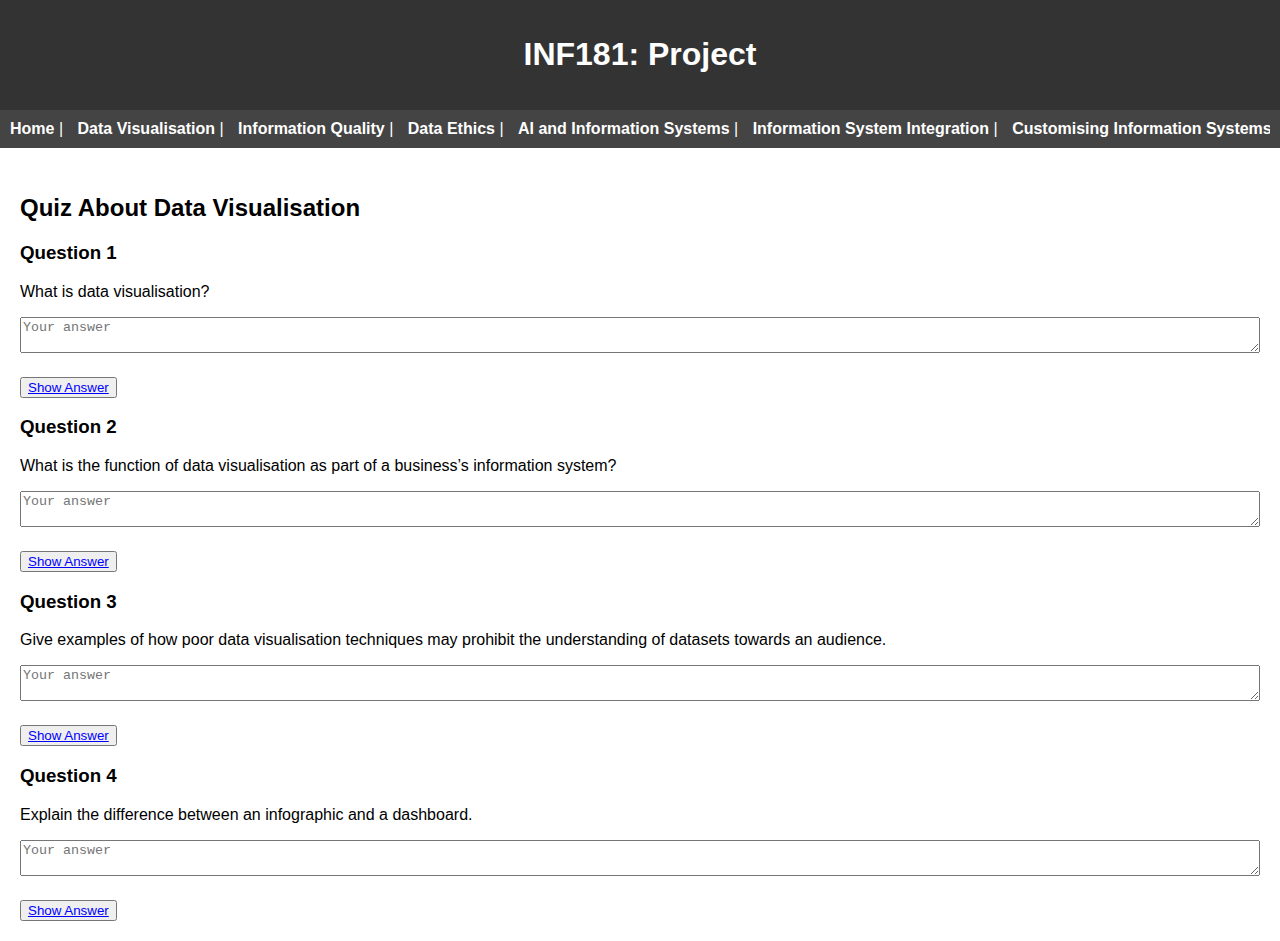
<file: C-quiz1.html>
<!DOCTYPE html>
<html lang="en">
<head>
    <meta charset="UTF-8">
    <meta name="viewport" content="width=device-width, initial-scale=1.0">
    <link rel="stylesheet" href="styles.css">
    <title>Benefits of Information Systems in Business</title>
</head>
<body>

    <iframe src="A-HeaderTemplate.html" width="100%" height="100%" frameborder="0"></iframe>

    <main>
        <section>
            <h2>Quiz About Data Visualisation</h2>

            <!--------------------------------------------------------------------------------------------------------------------------->

            <h3>Question 1</h3>
            <p>What is data visualisation?</p>
            
            <!-- User input text field -->
            <textarea id="userAnswer" placeholder="Your answer"></textarea>
        
            <!-- Button to show the answer -->
            <button class="show-answer-btn" onclick="showAnswer('Data Visualisation refers to the representation of relationships between complex datasets in a more easily understood manner.')">Show Answer</button>
        
            <!-- Modal for displaying the answer -->
            <div id="answerModal" class="modal-overlay">
                <div class="modal-content">
                    <span id="closeModal" style="position: absolute; top: 10px; right: 10px; cursor: pointer;">&times;</span>
                    <h3>Answer</h3>
                    <p id="answerText"></p>
                </div>
            </div>
        
            <script>
                // Function to show the answer modal
                function showAnswer(answer) {
                    var modalOverlay = document.getElementById("answerModal");
                    var answerText = document.getElementById("answerText");
        
                    // Set the answer text
                    answerText.innerHTML = answer;
        
                    // Show the modal
                    modalOverlay.style.display = "block";
        
                    // Close the modal if the close button (×) is clicked
                    var closeModal = document.getElementById("closeModal");
                    closeModal.onclick = function() {
                        modalOverlay.style.display = "none";
                    };
                }
            </script>

            <!--------------------------------------------------------------------------------------------------------------------------->

            <h3>Question 2</h3>
            <p>What is the function of data visualisation as part of a business’s information system?</p>
            
            <!-- User input text field -->
            <textarea id="userAnswer" placeholder="Your answer"></textarea>
        
            <!-- Button to show the answer -->
            <button class="show-answer-btn" onclick="showAnswer('Information accessibility, provides a foundation for group communication and thus coming up with ideas and having the means to explain said ideas, provides an outlook and understanding of patterns trends and outliers, better decision making.')">Show Answer</button>
        
            <!-- Modal for displaying the answer -->
            <div id="answerModal" class="modal-overlay">
                <div class="modal-content">
                    <span id="closeModal" style="position: absolute; top: 10px; right: 10px; cursor: pointer;">&times;</span>
                    <h3>Answer</h3>
                    <p id="answerText"></p>
                </div>
            </div>
        
            <script>
                // Function to show the answer modal
                function showAnswer(answer) {
                    var modalOverlay = document.getElementById("answerModal");
                    var answerText = document.getElementById("answerText");
        
                    // Set the answer text
                    answerText.innerHTML = answer;
        
                    // Show the modal
                    modalOverlay.style.display = "block";
        
                    // Close the modal if the close button (×) is clicked
                    var closeModal = document.getElementById("closeModal");
                    closeModal.onclick = function() {
                        modalOverlay.style.display = "none";
                    };
                }
            </script>

            <!--------------------------------------------------------------------------------------------------------------------------->

            <h3>Question 3</h3>
            <p>Give examples of how poor data visualisation techniques may prohibit the understanding of datasets towards an audience.</p>
            
            <!-- User input text field -->
            <textarea id="userAnswer" placeholder="Your answer"></textarea>
        
            <!-- Button to show the answer -->
            <button class="show-answer-btn" onclick="showAnswer('Inclusion of irrelevant data, inaccurate/bias data, use of incorrect data visuals for specific dataset, badly presented/inadequately contextualized ')">Show Answer</button>
        
            <!-- Modal for displaying the answer -->
            <div id="answerModal" class="modal-overlay">
                <div class="modal-content">
                    <span id="closeModal" style="position: absolute; top: 10px; right: 10px; cursor: pointer;">&times;</span>
                    <h3>Answer</h3>
                    <p id="answerText"></p>
                </div>
            </div>
        
            <script>
                // Function to show the answer modal
                function showAnswer(answer) {
                    var modalOverlay = document.getElementById("answerModal");
                    var answerText = document.getElementById("answerText");
        
                    // Set the answer text
                    answerText.innerHTML = answer;
        
                    // Show the modal
                    modalOverlay.style.display = "block";
        
                    // Close the modal if the close button (×) is clicked
                    var closeModal = document.getElementById("closeModal");
                    closeModal.onclick = function() {
                        modalOverlay.style.display = "none";
                    };
                }
            </script>

            <!--------------------------------------------------------------------------------------------------------------------------->

            <h3>Question 4</h3>
            <p>Explain the difference between an infographic and a dashboard.</p>
            
            <!-- User input text field -->
            <textarea id="userAnswer" placeholder="Your answer"></textarea>
        
            <!-- Button to show the answer -->
            <button class="show-answer-btn" onclick="showAnswer('An infographic is a collection of data visualisations  that focus on the use of graphics to provide an overview of the data. Dashboards are a collection of data visualisations of which represent a broad range of related datasets. ')">Show Answer</button>
        
            <!-- Modal for displaying the answer -->
            <div id="answerModal" class="modal-overlay">
                <div class="modal-content">
                    <span id="closeModal" style="position: absolute; top: 10px; right: 10px; cursor: pointer;">&times;</span>
                    <h3>Answer</h3>
                    <p id="answerText"></p>
                </div>
            </div>
        
            <script>
                // Function to show the answer modal
                function showAnswer(answer) {
                    var modalOverlay = document.getElementById("answerModal");
                    var answerText = document.getElementById("answerText");
        
                    // Set the answer text
                    answerText.innerHTML = answer;
        
                    // Show the modal
                    modalOverlay.style.display = "block";
        
                    // Close the modal if the close button (×) is clicked
                    var closeModal = document.getElementById("closeModal");
                    closeModal.onclick = function() {
                        modalOverlay.style.display = "none";
                    };
                }
            </script>

            <!--------------------------------------------------------------------------------------------------------------------------->

        </section>
    </main>
</body>
</html>
</file>
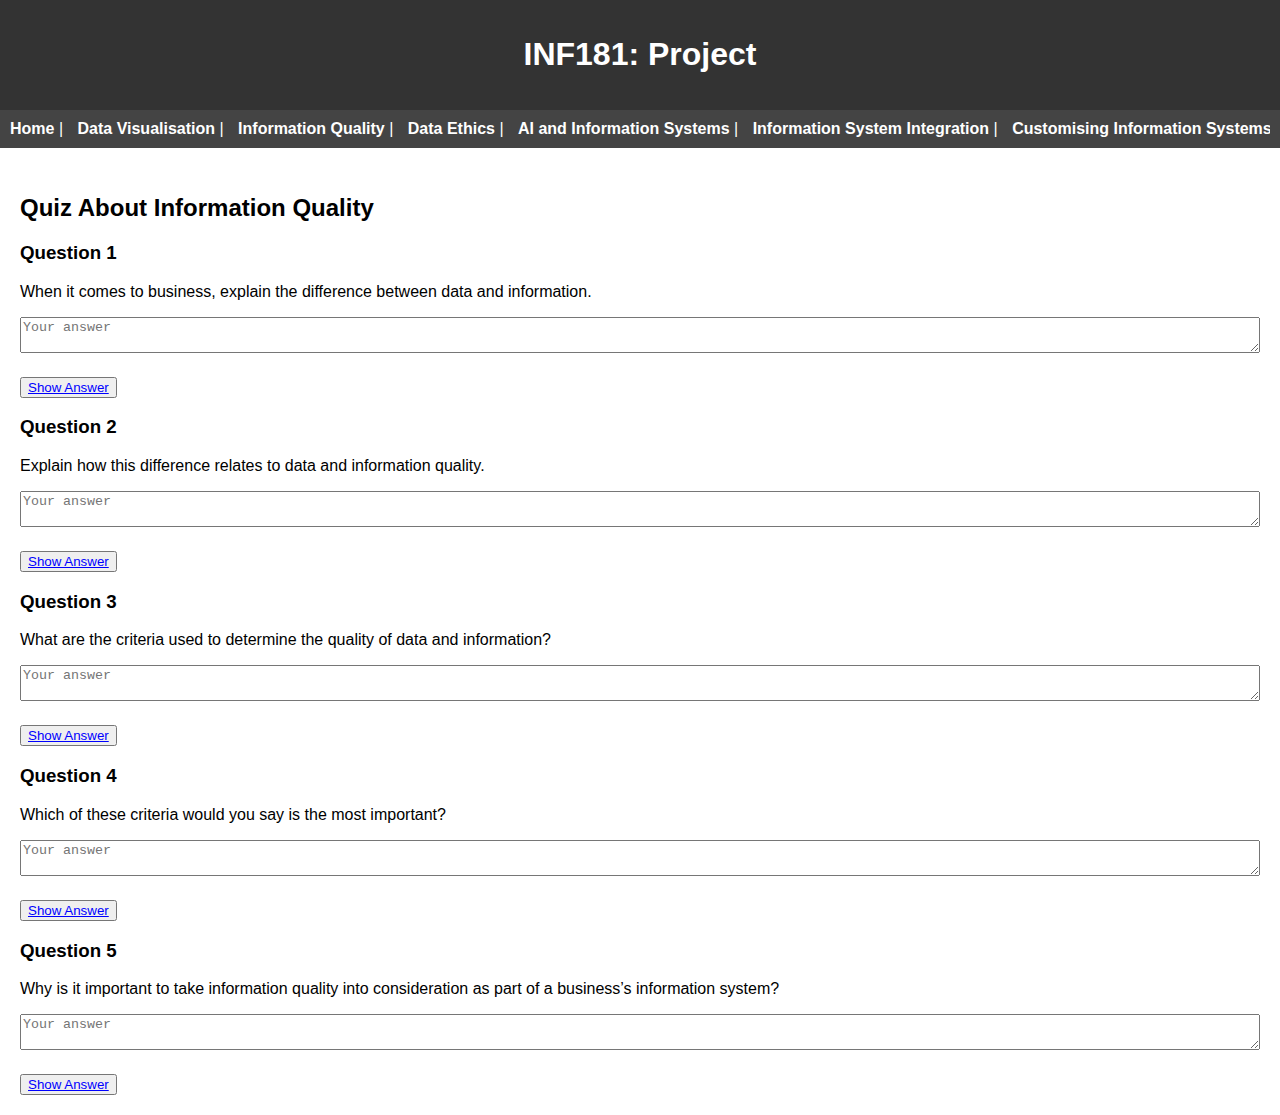
<file: C-quiz2.html>
<!DOCTYPE html>
<html lang="en">
<head>
    <meta charset="UTF-8">
    <meta name="viewport" content="width=device-width, initial-scale=1.0">
    <link rel="stylesheet" href="styles.css">
    <title>Benefits of Information Systems in Business</title>
</head>
<body>

    <iframe src="A-HeaderTemplate.html" width="100%" height="100%" frameborder="0"></iframe>

    <main>
        <section>
            <h2>Quiz About Information Quality</h2>

            <!--------------------------------------------------------------------------------------------------------------------------->

            <h3>Question 1</h3>
            <p>When it comes to business, explain the difference between data and information.</p>
            
            <!-- User input text field -->
            <textarea id="userAnswer" placeholder="Your answer"></textarea>
        
            <!-- Button to show the answer -->
            <button class="show-answer-btn" onclick="showAnswer('Data is independent facts; information is the application of data in such a way that it can be used for the betterment of a business or individual. ')">Show Answer</button>
        
            <!-- Modal for displaying the answer -->
            <div id="answerModal" class="modal-overlay">
                <div class="modal-content">
                    <span id="closeModal" style="position: absolute; top: 10px; right: 10px; cursor: pointer;">&times;</span>
                    <h3>Answer</h3>
                    <p id="answerText"></p>
                </div>
            </div>
        
            <script>
                // Function to show the answer modal
                function showAnswer(answer) {
                    var modalOverlay = document.getElementById("answerModal");
                    var answerText = document.getElementById("answerText");
        
                    // Set the answer text
                    answerText.innerHTML = answer;
        
                    // Show the modal
                    modalOverlay.style.display = "block";
        
                    // Close the modal if the close button (×) is clicked
                    var closeModal = document.getElementById("closeModal");
                    closeModal.onclick = function() {
                        modalOverlay.style.display = "none";
                    };
                }
            </script>

            <!--------------------------------------------------------------------------------------------------------------------------->

            <h3>Question 2</h3>
            <p>Explain how this difference relates to data and information quality.</p>
            
            <!-- User input text field -->
            <textarea id="userAnswer" placeholder="Your answer"></textarea>
        
            <!-- Button to show the answer -->
            <button class="show-answer-btn" onclick="showAnswer('Data quality refers to the extent to which data conforms to the rules of which it had been gathered; Information quality refers to the level of value that the information has towards furthering the goals of the business. ')">Show Answer</button>
        
            <!-- Modal for displaying the answer -->
            <div id="answerModal" class="modal-overlay">
                <div class="modal-content">
                    <span id="closeModal" style="position: absolute; top: 10px; right: 10px; cursor: pointer;">&times;</span>
                    <h3>Answer</h3>
                    <p id="answerText"></p>
                </div>
            </div>
        
            <script>
                // Function to show the answer modal
                function showAnswer(answer) {
                    var modalOverlay = document.getElementById("answerModal");
                    var answerText = document.getElementById("answerText");
        
                    // Set the answer text
                    answerText.innerHTML = answer;
        
                    // Show the modal
                    modalOverlay.style.display = "block";
        
                    // Close the modal if the close button (×) is clicked
                    var closeModal = document.getElementById("closeModal");
                    closeModal.onclick = function() {
                        modalOverlay.style.display = "none";
                    };
                }
            </script>

            <!--------------------------------------------------------------------------------------------------------------------------->

            <h3>Question 3</h3>
            <p>What are the criteria used to determine the quality of data and information?</p>
            
            <!-- User input text field -->
            <textarea id="userAnswer" placeholder="Your answer"></textarea>
        
            <!-- Button to show the answer -->
            <button class="show-answer-btn" onclick="showAnswer('Anyone of these 5: Accuracy, precision, consistency, completeness, conformity, correctness, relevance, reliability, timeliness, cost…')">Show Answer</button>
        
            <!-- Modal for displaying the answer -->
            <div id="answerModal" class="modal-overlay">
                <div class="modal-content">
                    <span id="closeModal" style="position: absolute; top: 10px; right: 10px; cursor: pointer;">&times;</span>
                    <h3>Answer</h3>
                    <p id="answerText"></p>
                </div>
            </div>
        
            <script>
                // Function to show the answer modal
                function showAnswer(answer) {
                    var modalOverlay = document.getElementById("answerModal");
                    var answerText = document.getElementById("answerText");
        
                    // Set the answer text
                    answerText.innerHTML = answer;
        
                    // Show the modal
                    modalOverlay.style.display = "block";
        
                    // Close the modal if the close button (×) is clicked
                    var closeModal = document.getElementById("closeModal");
                    closeModal.onclick = function() {
                        modalOverlay.style.display = "none";
                    };
                }
            </script>

            <!--------------------------------------------------------------------------------------------------------------------------->

            <h3>Question 4</h3>
            <p>Which of these criteria would you say is the most important?</p>
            
            <!-- User input text field -->
            <textarea id="userAnswer" placeholder="Your answer"></textarea>
        
            <!-- Button to show the answer -->
            <button class="show-answer-btn" onclick="showAnswer('Accuracy, the closer the data values being used are to perfect, the more useful information an information system can produce.')">Show Answer</button>
        
            <!-- Modal for displaying the answer -->
            <div id="answerModal" class="modal-overlay">
                <div class="modal-content">
                    <span id="closeModal" style="position: absolute; top: 10px; right: 10px; cursor: pointer;">&times;</span>
                    <h3>Answer</h3>
                    <p id="answerText"></p>
                </div>
            </div>
        
            <script>
                // Function to show the answer modal
                function showAnswer(answer) {
                    var modalOverlay = document.getElementById("answerModal");
                    var answerText = document.getElementById("answerText");
        
                    // Set the answer text
                    answerText.innerHTML = answer;
        
                    // Show the modal
                    modalOverlay.style.display = "block";
        
                    // Close the modal if the close button (×) is clicked
                    var closeModal = document.getElementById("closeModal");
                    closeModal.onclick = function() {
                        modalOverlay.style.display = "none";
                    };
                }
            </script>

            <!--------------------------------------------------------------------------------------------------------------------------->

            <h3>Question 5</h3>
            <p>Why is it important to take information quality into consideration as part of a business’s information system?</p>
            
            <!-- User input text field -->
            <textarea id="userAnswer" placeholder="Your answer"></textarea>
        
            <!-- Button to show the answer -->
            <button class="show-answer-btn" onclick="showAnswer('Being able to evaluate the quality of information as part of an information systems ensures high-quality decision-making opportunities and prevents issues pertaining to specific industries.')">Show Answer</button>
        
            <!-- Modal for displaying the answer -->
            <div id="answerModal" class="modal-overlay">
                <div class="modal-content">
                    <span id="closeModal" style="position: absolute; top: 10px; right: 10px; cursor: pointer;">&times;</span>
                    <h3>Answer</h3>
                    <p id="answerText"></p>
                </div>
            </div>
        
            <script>
                // Function to show the answer modal
                function showAnswer(answer) {
                    var modalOverlay = document.getElementById("answerModal");
                    var answerText = document.getElementById("answerText");
        
                    // Set the answer text
                    answerText.innerHTML = answer;
        
                    // Show the modal
                    modalOverlay.style.display = "block";
        
                    // Close the modal if the close button (×) is clicked
                    var closeModal = document.getElementById("closeModal");
                    closeModal.onclick = function() {
                        modalOverlay.style.display = "none";
                    };
                }
            </script>

            <!--------------------------------------------------------------------------------------------------------------------------->

        </section>

       
    </main>

</body>
</html>
</file>
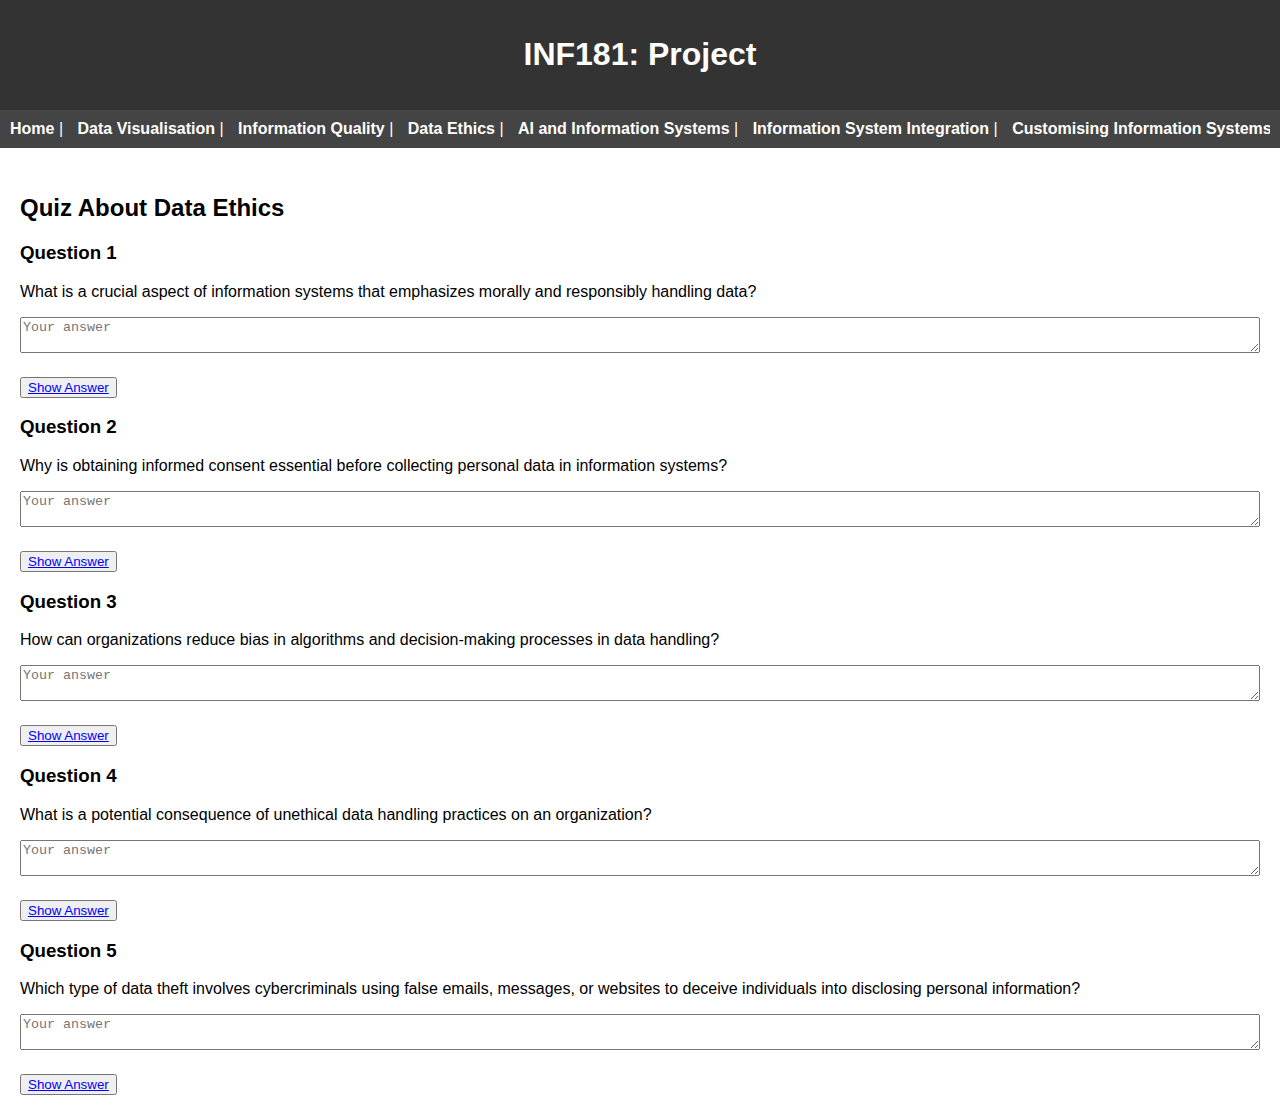
<file: C-quiz3.html>
<!DOCTYPE html>
<html lang="en">
<head>
    <meta charset="UTF-8">
    <meta name="viewport" content="width=device-width, initial-scale=1.0">
    <link rel="stylesheet" href="styles.css">
    <title>Benefits of Information Systems in Business</title>
</head>
<body>

    <iframe src="A-HeaderTemplate.html" width="100%" height="100%" frameborder="0"></iframe>

    <main>
        <section>
            <h2>Quiz About Data Ethics</h2>

            <!--------------------------------------------------------------------------------------------------------------------------->

            <h3>Question 1</h3>
            <p>What is a crucial aspect of information systems that emphasizes morally and responsibly handling data?</p>
            
            <!-- User input text field -->
            <textarea id="userAnswer" placeholder="Your answer"></textarea>
        
            <!-- Button to show the answer -->
            <button class="show-answer-btn" onclick="showAnswer('Data Ethics')">Show Answer</button>
        
            <!-- Modal for displaying the answer -->
            <div id="answerModal" class="modal-overlay">
                <div class="modal-content">
                    <span id="closeModal" style="position: absolute; top: 10px; right: 10px; cursor: pointer;">&times;</span>
                    <h3>Answer</h3>
                    <p id="answerText"></p>
                </div>
            </div>
        
            <script>
                // Function to show the answer modal
                function showAnswer(answer) {
                    var modalOverlay = document.getElementById("answerModal");
                    var answerText = document.getElementById("answerText");
        
                    // Set the answer text
                    answerText.innerHTML = answer;
        
                    // Show the modal
                    modalOverlay.style.display = "block";
        
                    // Close the modal if the close button (×) is clicked
                    var closeModal = document.getElementById("closeModal");
                    closeModal.onclick = function() {
                        modalOverlay.style.display = "none";
                    };
                }
            </script>

            <!--------------------------------------------------------------------------------------------------------------------------->

            <h3>Question 2</h3>
            <p>Why is obtaining informed consent essential before collecting personal data in information systems?</p>
            
            <!-- User input text field -->
            <textarea id="userAnswer" placeholder="Your answer"></textarea>
        
            <!-- Button to show the answer -->
            <button class="show-answer-btn" onclick="showAnswer('To uphold peoples right to privacy')">Show Answer</button>
        
            <!-- Modal for displaying the answer -->
            <div id="answerModal" class="modal-overlay">
                <div class="modal-content">
                    <span id="closeModal" style="position: absolute; top: 10px; right: 10px; cursor: pointer;">&times;</span>
                    <h3>Answer</h3>
                    <p id="answerText"></p>
                </div>
            </div>
        
            <script>
                // Function to show the answer modal
                function showAnswer(answer) {
                    var modalOverlay = document.getElementById("answerModal");
                    var answerText = document.getElementById("answerText");
        
                    // Set the answer text
                    answerText.innerHTML = answer;
        
                    // Show the modal
                    modalOverlay.style.display = "block";
        
                    // Close the modal if the close button (×) is clicked
                    var closeModal = document.getElementById("closeModal");
                    closeModal.onclick = function() {
                        modalOverlay.style.display = "none";
                    };
                }
            </script>

            <!--------------------------------------------------------------------------------------------------------------------------->

            <h3>Question 3</h3>
            <p>How can organizations reduce bias in algorithms and decision-making processes in data handling?</p>
            
            <!-- User input text field -->
            <textarea id="userAnswer" placeholder="Your answer"></textarea>
        
            <!-- Button to show the answer -->
            <button class="show-answer-btn" onclick="showAnswer('Emphasizing diversity in dataset representation')">Show Answer</button>
        
            <!-- Modal for displaying the answer -->
            <div id="answerModal" class="modal-overlay">
                <div class="modal-content">
                    <span id="closeModal" style="position: absolute; top: 10px; right: 10px; cursor: pointer;">&times;</span>
                    <h3>Answer</h3>
                    <p id="answerText"></p>
                </div>
            </div>
        
            <script>
                // Function to show the answer modal
                function showAnswer(answer) {
                    var modalOverlay = document.getElementById("answerModal");
                    var answerText = document.getElementById("answerText");
        
                    // Set the answer text
                    answerText.innerHTML = answer;
        
                    // Show the modal
                    modalOverlay.style.display = "block";
        
                    // Close the modal if the close button (×) is clicked
                    var closeModal = document.getElementById("closeModal");
                    closeModal.onclick = function() {
                        modalOverlay.style.display = "none";
                    };
                }
            </script>

            <!--------------------------------------------------------------------------------------------------------------------------->

            <h3>Question 4</h3>
            <p>What is a potential consequence of unethical data handling practices on an organization?</p>
            
            <!-- User input text field -->
            <textarea id="userAnswer" placeholder="Your answer"></textarea>
        
            <!-- Button to show the answer -->
            <button class="show-answer-btn" onclick="showAnswer('Public mistrust and erosion of reputation')">Show Answer</button>
        
            <!-- Modal for displaying the answer -->
            <div id="answerModal" class="modal-overlay">
                <div class="modal-content">
                    <span id="closeModal" style="position: absolute; top: 10px; right: 10px; cursor: pointer;">&times;</span>
                    <h3>Answer</h3>
                    <p id="answerText"></p>
                </div>
            </div>
        
            <script>
                // Function to show the answer modal
                function showAnswer(answer) {
                    var modalOverlay = document.getElementById("answerModal");
                    var answerText = document.getElementById("answerText");
        
                    // Set the answer text
                    answerText.innerHTML = answer;
        
                    // Show the modal
                    modalOverlay.style.display = "block";
        
                    // Close the modal if the close button (×) is clicked
                    var closeModal = document.getElementById("closeModal");
                    closeModal.onclick = function() {
                        modalOverlay.style.display = "none";
                    };
                }
            </script>

            <!--------------------------------------------------------------------------------------------------------------------------->

            <h3>Question 5</h3>
            <p>Which type of data theft involves cybercriminals using false emails, messages, or websites to deceive individuals into disclosing personal information?</p>
            
            <!-- User input text field -->
            <textarea id="userAnswer" placeholder="Your answer"></textarea>
        
            <!-- Button to show the answer -->
            <button class="show-answer-btn" onclick="showAnswer('Phishing')">Show Answer</button>
        
            <!-- Modal for displaying the answer -->
            <div id="answerModal" class="modal-overlay">
                <div class="modal-content">
                    <span id="closeModal" style="position: absolute; top: 10px; right: 10px; cursor: pointer;">&times;</span>
                    <h3>Answer</h3>
                    <p id="answerText"></p>
                </div>
            </div>
        
            <script>
                // Function to show the answer modal
                function showAnswer(answer) {
                    var modalOverlay = document.getElementById("answerModal");
                    var answerText = document.getElementById("answerText");
        
                    // Set the answer text
                    answerText.innerHTML = answer;
        
                    // Show the modal
                    modalOverlay.style.display = "block";
        
                    // Close the modal if the close button (×) is clicked
                    var closeModal = document.getElementById("closeModal");
                    closeModal.onclick = function() {
                        modalOverlay.style.display = "none";
                    };
                }
            </script>

            <!--------------------------------------------------------------------------------------------------------------------------->

        </section>

       
    </main>

</body>
</html>
</file>
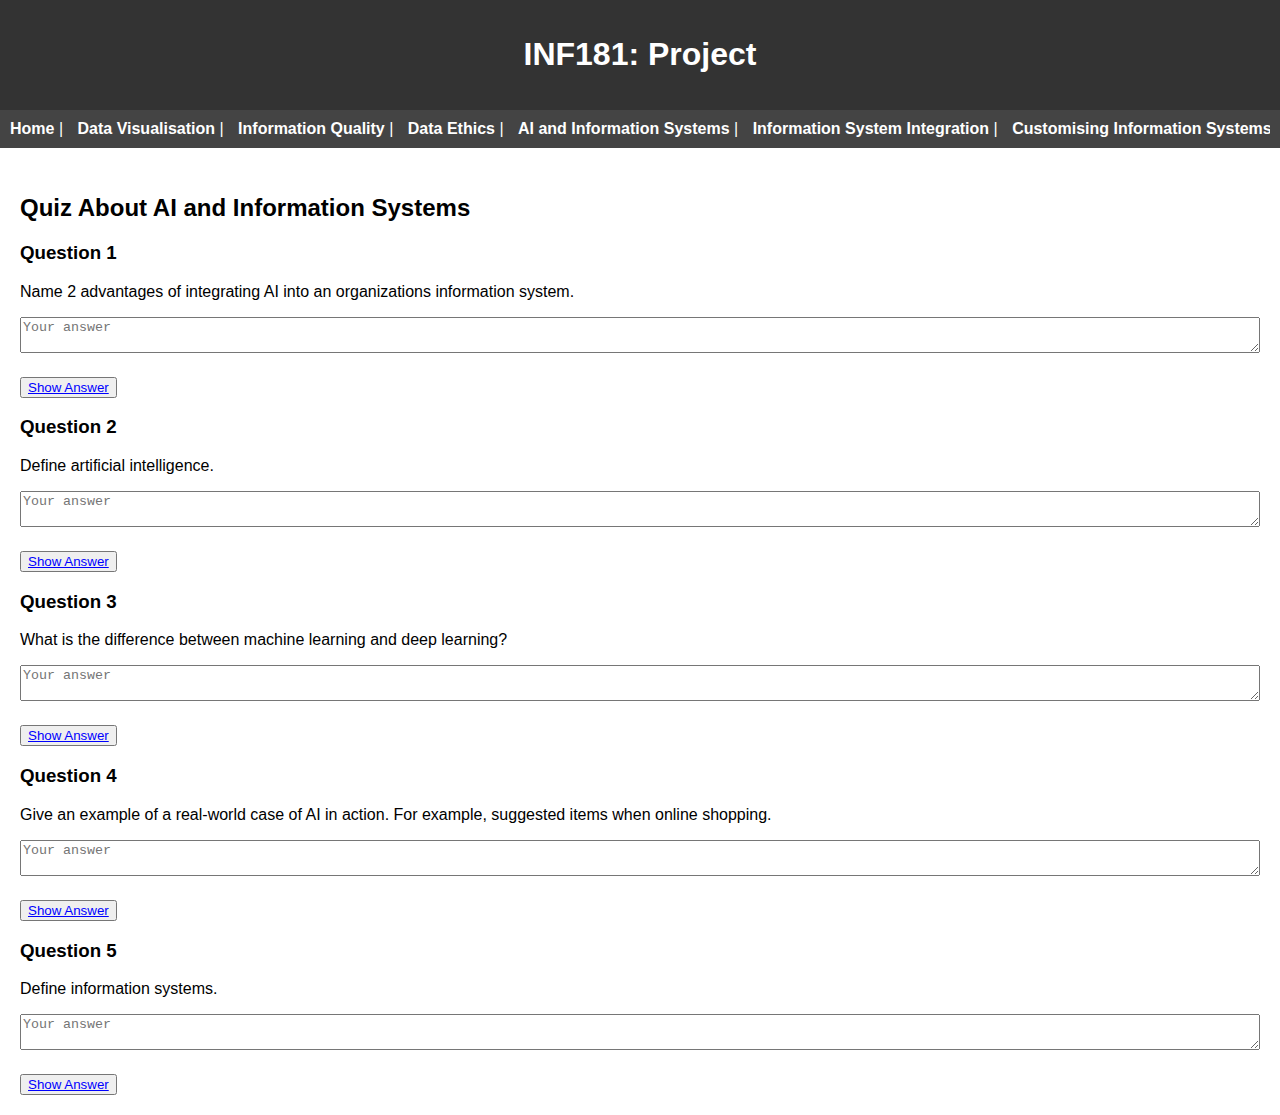
<file: C-quiz4.html>
<!DOCTYPE html>
<html lang="en">
<head>
    <meta charset="UTF-8">
    <meta name="viewport" content="width=device-width, initial-scale=1.0">
    <link rel="stylesheet" href="styles.css">
    <title>Benefits of Information Systems in Business</title>
</head>
<body>

    <iframe src="A-HeaderTemplate.html" width="100%" height="100%" frameborder="0"></iframe>

    <main>
        <section>
            <h2>Quiz About AI and Information Systems</h2>

            <!--------------------------------------------------------------------------------------------------------------------------->

            <h3>Question 1</h3>
            <p>Name 2 advantages of integrating AI into an organizations information system.</p>
            
            <!-- User input text field -->
            <textarea id="userAnswer" placeholder="Your answer"></textarea>
        
            <!-- Button to show the answer -->
            <button class="show-answer-btn" onclick="showAnswer('Better Decision-Making: AI has the speed and capacity to evaluate enormous volumes of data, offering insights for more thoughtful and data-driven decision-making. Automation and Efficiency: Artificial intelligence can automate repetitive operations, which lowers operating expenses and human error while increasing efficiency. ')">Show Answer</button>
        
            <!-- Modal for displaying the answer -->
            <div id="answerModal" class="modal-overlay">
                <div class="modal-content">
                    <span id="closeModal" style="position: absolute; top: 10px; right: 10px; cursor: pointer;">&times;</span>
                    <h3>Answer</h3>
                    <p id="answerText"></p>
                </div>
            </div>
        
            <script>
                // Function to show the answer modal
                function showAnswer(answer) {
                    var modalOverlay = document.getElementById("answerModal");
                    var answerText = document.getElementById("answerText");
        
                    // Set the answer text
                    answerText.innerHTML = answer;
        
                    // Show the modal
                    modalOverlay.style.display = "block";
        
                    // Close the modal if the close button (×) is clicked
                    var closeModal = document.getElementById("closeModal");
                    closeModal.onclick = function() {
                        modalOverlay.style.display = "none";
                    };
                }
            </script>

            <!--------------------------------------------------------------------------------------------------------------------------->

            <h3>Question 2</h3>
            <p>Define artificial intelligence. </p>
            
            <!-- User input text field -->
            <textarea id="userAnswer" placeholder="Your answer"></textarea>
        
            <!-- Button to show the answer -->
            <button class="show-answer-btn" onclick="showAnswer('Artificial Intelligence (AI) definition: A subfield of computer science called artificial intelligence (AI) is concerned with building devices and systems that can carry out operations that normally call for human intelligence. Learning, reasoning, solving problems, and comprehending natural language are some of these tasks.')">Show Answer</button>
        
            <!-- Modal for displaying the answer -->
            <div id="answerModal" class="modal-overlay">
                <div class="modal-content">
                    <span id="closeModal" style="position: absolute; top: 10px; right: 10px; cursor: pointer;">&times;</span>
                    <h3>Answer</h3>
                    <p id="answerText"></p>
                </div>
            </div>
        
            <script>
                // Function to show the answer modal
                function showAnswer(answer) {
                    var modalOverlay = document.getElementById("answerModal");
                    var answerText = document.getElementById("answerText");
        
                    // Set the answer text
                    answerText.innerHTML = answer;
        
                    // Show the modal
                    modalOverlay.style.display = "block";
        
                    // Close the modal if the close button (×) is clicked
                    var closeModal = document.getElementById("closeModal");
                    closeModal.onclick = function() {
                        modalOverlay.style.display = "none";
                    };
                }
            </script>

            <!--------------------------------------------------------------------------------------------------------------------------->

            <h3>Question 3</h3>
            <p>What is the difference between machine learning and deep learning?</p>
            
            <!-- User input text field -->
            <textarea id="userAnswer" placeholder="Your answer"></textarea>
        
            <!-- Button to show the answer -->
            <button class="show-answer-btn" onclick="showAnswer('What Separates Deep Learning from Machine Learning: Within the field of artificial intelligence, machine learning deals with teaching algorithms to learn from data and generate predictions without explicit programming. Artificial neural networks are used in the machine learning branch of Deep Learning to model and resolve complicated issues. Within machine learning, deep learning is a particular method that works well for tasks like speech and image recognition.')">Show Answer</button>
        
            <!-- Modal for displaying the answer -->
            <div id="answerModal" class="modal-overlay">
                <div class="modal-content">
                    <span id="closeModal" style="position: absolute; top: 10px; right: 10px; cursor: pointer;">&times;</span>
                    <h3>Answer</h3>
                    <p id="answerText"></p>
                </div>
            </div>
        
            <script>
                // Function to show the answer modal
                function showAnswer(answer) {
                    var modalOverlay = document.getElementById("answerModal");
                    var answerText = document.getElementById("answerText");
        
                    // Set the answer text
                    answerText.innerHTML = answer;
        
                    // Show the modal
                    modalOverlay.style.display = "block";
        
                    // Close the modal if the close button (×) is clicked
                    var closeModal = document.getElementById("closeModal");
                    closeModal.onclick = function() {
                        modalOverlay.style.display = "none";
                    };
                }
            </script>

            <!--------------------------------------------------------------------------------------------------------------------------->

            <h3>Question 4</h3>
            <p>Give an example of a real-world case of AI in action. For example, suggested items when online shopping.</p>
            
            <!-- User input text field -->
            <textarea id="userAnswer" placeholder="Your answer"></textarea>
        
            <!-- Button to show the answer -->
            <button class="show-answer-btn" onclick="showAnswer('An Example of AI in the Real World: One well-known example is Netflixs recommendation engine, which analyzes user viewing habits and preferences using AI algorithms to provide tailored material. This keeps subscribers interested and improves the user experience.')">Show Answer</button>
        
            <!-- Modal for displaying the answer -->
            <div id="answerModal" class="modal-overlay">
                <div class="modal-content">
                    <span id="closeModal" style="position: absolute; top: 10px; right: 10px; cursor: pointer;">&times;</span>
                    <h3>Answer</h3>
                    <p id="answerText"></p>
                </div>
            </div>
        
            <script>
                // Function to show the answer modal
                function showAnswer(answer) {
                    var modalOverlay = document.getElementById("answerModal");
                    var answerText = document.getElementById("answerText");
        
                    // Set the answer text
                    answerText.innerHTML = answer;
        
                    // Show the modal
                    modalOverlay.style.display = "block";
        
                    // Close the modal if the close button (×) is clicked
                    var closeModal = document.getElementById("closeModal");
                    closeModal.onclick = function() {
                        modalOverlay.style.display = "none";
                    };
                }
            </script>

            <!--------------------------------------------------------------------------------------------------------------------------->

            <h3>Question 5</h3>
            <p>Define information systems.</p>
            
            <!-- User input text field -->
            <textarea id="userAnswer" placeholder="Your answer"></textarea>
        
            <!-- Button to show the answer -->
            <button class="show-answer-btn" onclick="showAnswer('Information systems definition: An organizations information systems (IS) are a collection of interconnected parts that operate together to gather, process, store, and distribute information.')">Show Answer</button>
        
            <!-- Modal for displaying the answer -->
            <div id="answerModal" class="modal-overlay">
                <div class="modal-content">
                    <span id="closeModal" style="position: absolute; top: 10px; right: 10px; cursor: pointer;">&times;</span>
                    <h3>Answer</h3>
                    <p id="answerText"></p>
                </div>
            </div>
        
            <script>
                // Function to show the answer modal
                function showAnswer(answer) {
                    var modalOverlay = document.getElementById("answerModal");
                    var answerText = document.getElementById("answerText");
        
                    // Set the answer text
                    answerText.innerHTML = answer;
        
                    // Show the modal
                    modalOverlay.style.display = "block";
        
                    // Close the modal if the close button (×) is clicked
                    var closeModal = document.getElementById("closeModal");
                    closeModal.onclick = function() {
                        modalOverlay.style.display = "none";
                    };
                }
            </script>

            <!--------------------------------------------------------------------------------------------------------------------------->

        </section>

       
    </main>

</body>
</html>
</file>
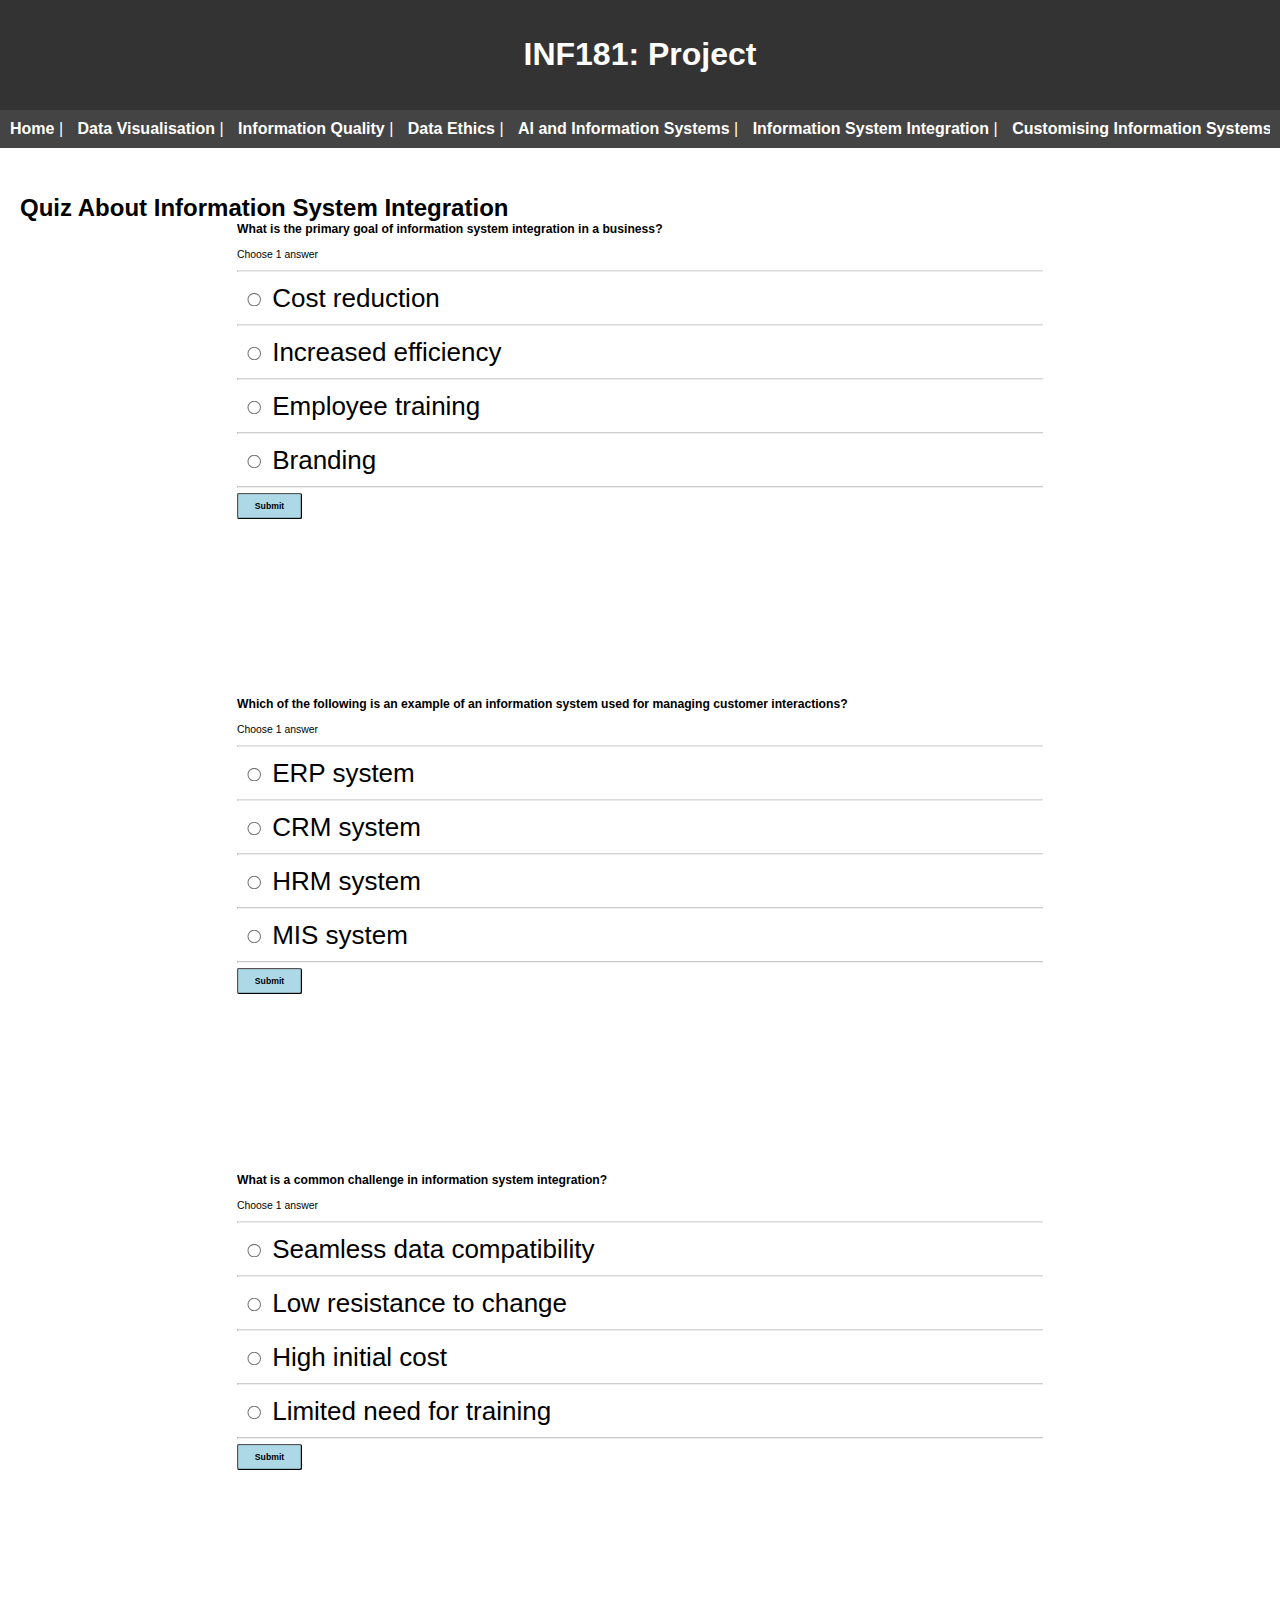
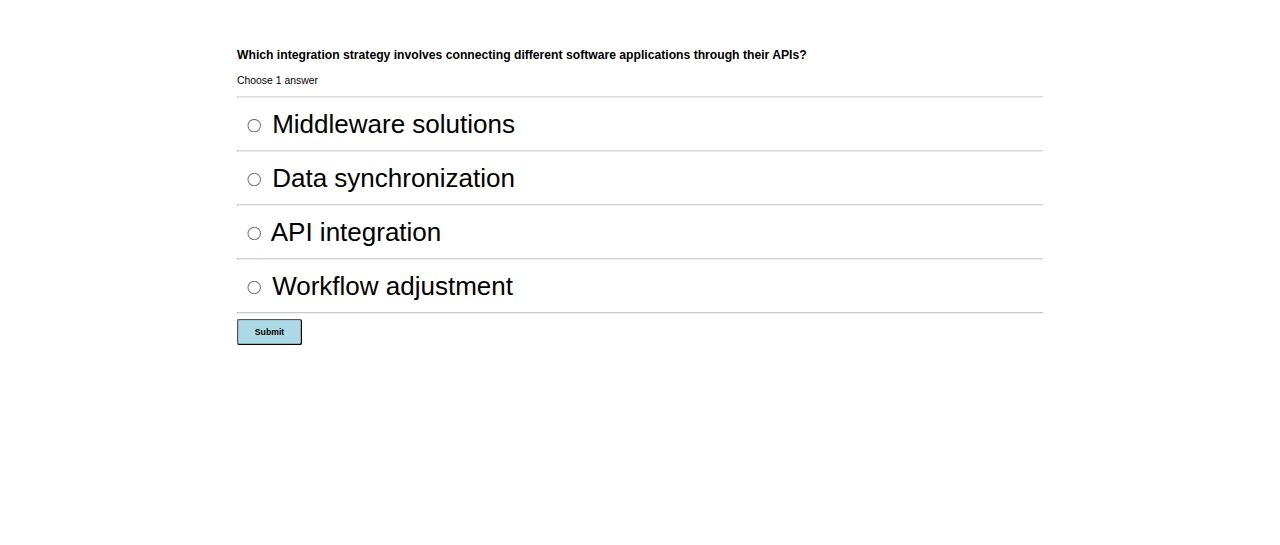
<file: C-quiz5.html>
<!DOCTYPE html>
<html lang="en">
<head>
    <meta charset="UTF-8">
    <meta name="viewport" content="width=device-width, initial-scale=1.0">
    <link rel="stylesheet" href="styles.css">
    <title>Benefits of Information Systems in Business</title>
</head>
<body>

    <iframe src="A-HeaderTemplate.html" width="100%" height="100%" frameborder="0"></iframe>

    <main>
        <section>
            <h2>Quiz About Information System Integration</h2>
            
            <div style='transform: scale(0.65); position: relative; top: -100px;'>
                <h3>What is the primary goal of information system integration in a business?</h3>
                <p>Choose 1 answer</p>
                <hr />
              
                <div id='block-11' style='padding: 10px;'>
                  <label for='option-11' style=' padding: 5px; font-size: 2.5rem;'>
                    <input type='radio' name='option' value='A' id='option-11' style='transform: scale(1.6); margin-right: 10px; vertical-align: middle; margin-top: -2px;' />
                    Cost reduction</label>
                  <span id='result-11'></span>
                </div>
                <hr />
              
                <div id='block-12' style='padding: 10px;'>
                  <label for='option-12' style=' padding: 5px; font-size: 2.5rem;'>
                    <input type='radio' name='option' value='B' id='option-12' style='transform: scale(1.6); margin-right: 10px; vertical-align: middle; margin-top: -2px;' />
                    Increased efficiency</label>
                  <span id='result-12'></span>
                </div>
                <hr />
              
                <div id='block-13' style='padding: 10px;'>
                  <label for='option-13' style=' padding: 5px; font-size: 2.5rem;'>
                    <input type='radio' name='option' value='C' id='option-13' style='transform: scale(1.6); margin-right: 10px; vertical-align: middle; margin-top: -2px;' />
                    Employee training</label>
                  <span id='result-13'></span>
                </div>
                <hr />
              
                <div id='block-14' style='padding: 10px;'>
                  <label for='option-14' style=' padding: 5px; font-size: 2.5rem;'>
                    <input type='radio' name='option' value='D' id='option-14' style='transform: scale(1.6); margin-right: 10px; vertical-align: middle; margin-top: -2px;' />
                    Branding</label>
                  <span id='result-14'></span>
                </div>
                <hr />
                <button type='button' onclick='displayAnswer1()' style='width: 100px; height: 40px; border-radius: 3px; background-color: lightblue; font-weight: 700;'>Submit</button>
              </div>
              <a id='showanswer1'></a>
              <script>
                
                function displayAnswer1() {
                  if (document.getElementById('option-12').checked) {
                    document.getElementById('block-12').style.border = '3px solid limegreen'
                    document.getElementById('result-12').style.color = 'limegreen'
                    document.getElementById('result-12').innerHTML = 'Correct!'
                  }
                  if (document.getElementById('option-11').checked) {
                    document.getElementById('block-11').style.border = '3px solid red'
                    document.getElementById('result-11').style.color = 'red'
                    document.getElementById('result-11').innerHTML = 'Incorrect!'
                    showCorrectAnswer1()
                  }
                  if (document.getElementById('option-13').checked) {
                    document.getElementById('block-13').style.border = '3px solid red'
                    document.getElementById('result-13').style.color = 'red'
                    document.getElementById('result-13').innerHTML = 'Incorrect!'
                    showCorrectAnswer1()
                  }
                  if (document.getElementById('option-14').checked) {
                    document.getElementById('block-14').style.border = '3px solid red'
                    document.getElementById('result-14').style.color = 'red'
                    document.getElementById('result-14').innerHTML = 'Incorrect!'
                    showCorrectAnswer1()
                  }
                }
                
                function showCorrectAnswer1() {
                  let showAnswer1 = document.createElement('p')
                  showAnswer1.innerHTML = 'Show Corrent Answer'
                  showAnswer1.style.position = 'relative'
                  showAnswer1.style.top = '-180px'
                  showAnswer1.style.fontSize = '1.75rem'
                  document.getElementById('showanswer1').appendChild(showAnswer1)
                  showAnswer1.addEventListener('click', () => {
                    document.getElementById('block-12').style.border = '3px solid limegreen'
                    document.getElementById('result-12').style.color = 'limegreen'
                    document.getElementById('result-12').innerHTML = 'Correct!'
                    document.getElementById('showanswer1').removeChild(showAnswer1)
                  })
                }
              </script>
           

           <div style='transform: scale(0.65); position: relative; top: -100px;'>
            <h3>Which of the following is an example of an information system used for managing customer interactions?</h3>
            <p>Choose 1 answer</p>
            <hr />
          
            <div id='block-15' style='padding: 10px;'>
              <label for='option-15' style=' padding: 5px; font-size: 2.5rem;'>
                <input type='radio' name='option' value='A' id='option-15' style='transform: scale(1.6); margin-right: 10px; vertical-align: middle; margin-top: -2px;' />
                ERP system</label>
              <span id='result-15'></span>
            </div>
            <hr />
          
            <div id='block-16' style='padding: 10px;'>
              <label for='option-16' style=' padding: 5px; font-size: 2.5rem;'>
                <input type='radio' name='option' value='B' id='option-16' style='transform: scale(1.6); margin-right: 10px; vertical-align: middle; margin-top: -2px;' />
                CRM system</label>
              <span id='result-16'></span>
            </div>
            <hr />
          
            <div id='block-17' style='padding: 10px;'>
              <label for='option-17' style=' padding: 5px; font-size: 2.5rem;'>
                <input type='radio' name='option' value='C' id='option-17' style='transform: scale(1.6); margin-right: 10px; vertical-align: middle; margin-top: -2px;' />
                HRM system</label>
              <span id='result-17'></span>
            </div>
            <hr />
          
            <div id='block-18' style='padding: 10px;'>
              <label for='option-18' style=' padding: 5px; font-size: 2.5rem;'>
                <input type='radio' name='option' value='D' id='option-18' style='transform: scale(1.6); margin-right: 10px; vertical-align: middle; margin-top: -2px;' />
                MIS system</label>
              <span id='result-18'></span>
            </div>
            <hr />
            <button type='button' onclick='displayAnswer2()' style='width: 100px; height: 40px; border-radius: 3px; background-color: lightblue; font-weight: 700;'>Submit</button>
          </div>
          <a id='showanswer2'></a>
          <script>
           
            function displayAnswer2() {
              if (document.getElementById('option-16').checked) {
                document.getElementById('block-16').style.border = '3px solid limegreen'
                document.getElementById('result-16').style.color = 'limegreen'
                document.getElementById('result-16').innerHTML = 'Correct!'
              }
              if (document.getElementById('option-15').checked) {
                document.getElementById('block-15').style.border = '3px solid red'
                document.getElementById('result-15').style.color = 'red'
                document.getElementById('result-15').innerHTML = 'Incorrect!'
                showCorrectAnswer2()
              }
              if (document.getElementById('option-17').checked) {
                document.getElementById('block-17').style.border = '3px solid red'
                document.getElementById('result-17').style.color = 'red'
                document.getElementById('result-17').innerHTML = 'Incorrect!'
                showCorrectAnswer2()
              }
              if (document.getElementById('option-18').checked) {
                document.getElementById('block-18').style.border = '3px solid red'
                document.getElementById('result-18').style.color = 'red'
                document.getElementById('result-18').innerHTML = 'Incorrect!'
                showCorrectAnswer2()
              }
            }
            function showCorrectAnswer2() {
              let showAnswer2 = document.createElement('p')
              showAnswer2.innerHTML = 'Show Corrent Answer'
              showAnswer2.style.position = 'relative'
              showAnswer2.style.top = '-180px'
              showAnswer2.style.fontSize = '1.75rem'
              document.getElementById('showanswer1').appendChild(showAnswer2)
              showAnswer2.addEventListener('click', () => {
                document.getElementById('block-16').style.border = '3px solid limegreen'
                document.getElementById('result-16').style.color = 'limegreen'
                document.getElementById('result-16').innerHTML = 'Correct!'
                document.getElementById('showanswer2').removeChild(showAnswer2)
              })
            }
          </script>
            
            <div style='transform: scale(0.65); position: relative; top: -100px;'>
                <h3>What is a common challenge in information system integration?</h3>
                <p>Choose 1 answer</p>
                <hr />
              
                <div id='block-19' style='padding: 10px;'>
                  <label for='option-19' style=' padding: 5px; font-size: 2.5rem;'>
                    <input type='radio' name='option' value='6/24' id='option-19' style='transform: scale(1.6); margin-right: 10px; vertical-align: middle; margin-top: -2px;' />
                    Seamless data compatibility</label>
                  <span id='result-19'></span>
                </div>
                <hr />
              
                <div id='block-20' style='padding: 10px;'>
                  <label for='option-20' style=' padding: 5px; font-size: 2.5rem;'>
                    <input type='radio' name='option' value='6' id='option-20' style='transform: scale(1.6); margin-right: 10px; vertical-align: middle; margin-top: -2px;' />
                    Low resistance to change</label>
                  <span id='result-20'></span>
                </div>
                <hr />
              
                <div id='block-21' style='padding: 10px;'>
                  <label for='option-21' style=' padding: 5px; font-size: 2.5rem;'>
                    <input type='radio' name='option' value='1/3' id='option-21' style='transform: scale(1.6); margin-right: 10px; vertical-align: middle; margin-top: -2px;' />
                    High initial cost</label>
                  <span id='result-21'></span>
                </div>
                <hr />
              
                <div id='block-22' style='padding: 10px;'>
                  <label for='option-22' style=' padding: 5px; font-size: 2.5rem;'>
                    <input type='radio' name='option' value='1/6' id='option-22' style='transform: scale(1.6); margin-right: 10px; vertical-align: middle; margin-top: -2px;' />
                    Limited need for training</label>
                  <span id='result-22'></span>
                </div>
                <hr />
                <button type='button' onclick='displayAnswer3()' style='width: 100px; height: 40px; border-radius: 3px; background-color: lightblue; font-weight: 700;'>Submit</button>
              </div>
              <a id='showanswer3'></a>
              <script>
              
                function displayAnswer3() {
                  if (document.getElementById('option-21').checked) {
                    document.getElementById('block-21').style.border = '3px solid limegreen'
                    document.getElementById('result-21').style.color = 'limegreen'
                    document.getElementById('result-21').innerHTML = 'Correct!'
                  }
                  if (document.getElementById('option-20').checked) {
                    document.getElementById('block-20').style.border = '3px solid red'
                    document.getElementById('result-20').style.color = 'red'
                    document.getElementById('result-20').innerHTML = 'Incorrect!'
                    showCorrectAnswer3()
                  }
                  if (document.getElementById('option-19').checked) {
                    document.getElementById('block-19').style.border = '3px solid red'
                    document.getElementById('result-19').style.color = 'red'
                    document.getElementById('result-19').innerHTML = 'Incorrect!'
                    showCorrectAnswer3()
                  }
                  if (document.getElementById('option-22').checked) {
                    document.getElementById('block-22').style.border = '3px solid red'
                    document.getElementById('result-22').style.color = 'red'
                    document.getElementById('result-22').innerHTML = 'Incorrect!'
                    showCorrectAnswer3()
                  }
                }
                
                function showCorrectAnswer3() {
                  let showAnswer3 = document.createElement('p')
                  showAnswer3.innerHTML = 'Show Correct Answer'
                  showAnswer3.style.position = 'relative'
                  showAnswer3.style.top = '-180px'
                  showAnswer3.style.fontSize = '1.75rem'
                  document.getElementById('showanswer3').appendChild(showAnswer3)
                  showAnswer3.addEventListener('click', () => {
                    document.getElementById('block-21').style.border = '3px solid limegreen'
                    document.getElementById('result-21').style.color = 'limegreen'
                    document.getElementById('result-21').innerHTML = 'Correct!'
                    document.getElementById('showanswer3').removeChild(showAnswer3)
                  })
                }
              </script>

<div style='transform: scale(0.65); position: relative; top: -100px;'>
    <h3>Which integration strategy involves connecting different software applications through their APIs?</h3>
    <p>Choose 1 answer</p>
    <hr />
  
    <div id='block-23' style='padding: 10px;'>
      <label for='option-23' style=' padding: 5px; font-size: 2.5rem;'>
        <input type='radio' name='option' value='6/24' id='option-23' style='transform: scale(1.6); margin-right: 10px; vertical-align: middle; margin-top: -2px;' />
        Middleware solutions</label>
      <span id='result-23'></span>
    </div>
    <hr />
  
    <div id='block-24' style='padding: 10px;'>
      <label for='option-24' style=' padding: 5px; font-size: 2.5rem;'>
        <input type='radio' name='option' value='6' id='option-24' style='transform: scale(1.6); margin-right: 10px; vertical-align: middle; margin-top: -2px;' />
        Data synchronization</label>
      <span id='result-24'></span>
    </div>
    <hr />
  
    <div id='block-25' style='padding: 10px;'>
      <label for='option-25' style=' padding: 5px; font-size: 2.5rem;'>
        <input type='radio' name='option' value='1/3' id='option-25' style='transform: scale(1.6); margin-right: 10px; vertical-align: middle; margin-top: -2px;' />
        API integration</label>
      <span id='result-25'></span>
    </div>
    <hr />
  
    <div id='block-26' style='padding: 10px;'>
      <label for='option-26' style=' padding: 5px; font-size: 2.5rem;'>
        <input type='radio' name='option' value='1/6' id='option-26' style='transform: scale(1.6); margin-right: 10px; vertical-align: middle; margin-top: -2px;' />
        Workflow adjustment</label>
      <span id='result-26'></span>
    </div>
    <hr />
    <button type='button' onclick='displayAnswer4()' style='width: 100px; height: 40px; border-radius: 3px; background-color: lightblue; font-weight: 700;'>Submit</button>
  </div>
  <a id='showanswer4'></a>
  <script>
    
    function displayAnswer4() {
      if (document.getElementById('option-25').checked) {
        document.getElementById('block-25').style.border = '3px solid limegreen'
        document.getElementById('result-25').style.color = 'limegreen'
        document.getElementById('result-25').innerHTML = 'Correct!'
      }
      if (document.getElementById('option-24').checked) {
        document.getElementById('block-24').style.border = '3px solid red'
        document.getElementById('result-24').style.color = 'red'
        document.getElementById('result-24').innerHTML = 'Incorrect!'
        showCorrectAnswer4()
      }
      if (document.getElementById('option-23').checked) {
        document.getElementById('block-23').style.border = '3px solid red'
        document.getElementById('result-23').style.color = 'red'
        document.getElementById('result-23').innerHTML = 'Incorrect!'
        showCorrectAnswer4()
      }
      if (document.getElementById('option-26').checked) {
        document.getElementById('block-26').style.border = '3px solid red'
        document.getElementById('result-26').style.color = 'red'
        document.getElementById('result-26').innerHTML = 'Incorrect!'
        showCorrectAnswer4()
      }
    }
    function showCorrectAnswer4() {
      let showAnswer4 = document.createElement('p')
      showAnswer4.innerHTML = 'Show Corrent Answer'
      showAnswer4.style.position = 'relative'
      showAnswer4.style.top = '-180px'
      showAnswer4.style.fontSize = '1.75rem'
      document.getElementById('showanswer4').appendChild(showAnswer4)
      showAnswer4.addEventListener('click', () => {
        document.getElementById('block-25').style.border = '3px solid limegreen'
        document.getElementById('result-25').style.color = 'limegreen'
        document.getElementById('result-25').innerHTML = 'Correct!'
        document.getElementById('showanswer4').removeChild(showAnswer4)
      })
    }
  </script>
        </section>
        </section>

       
    </main>

</body>
</html>
</file>
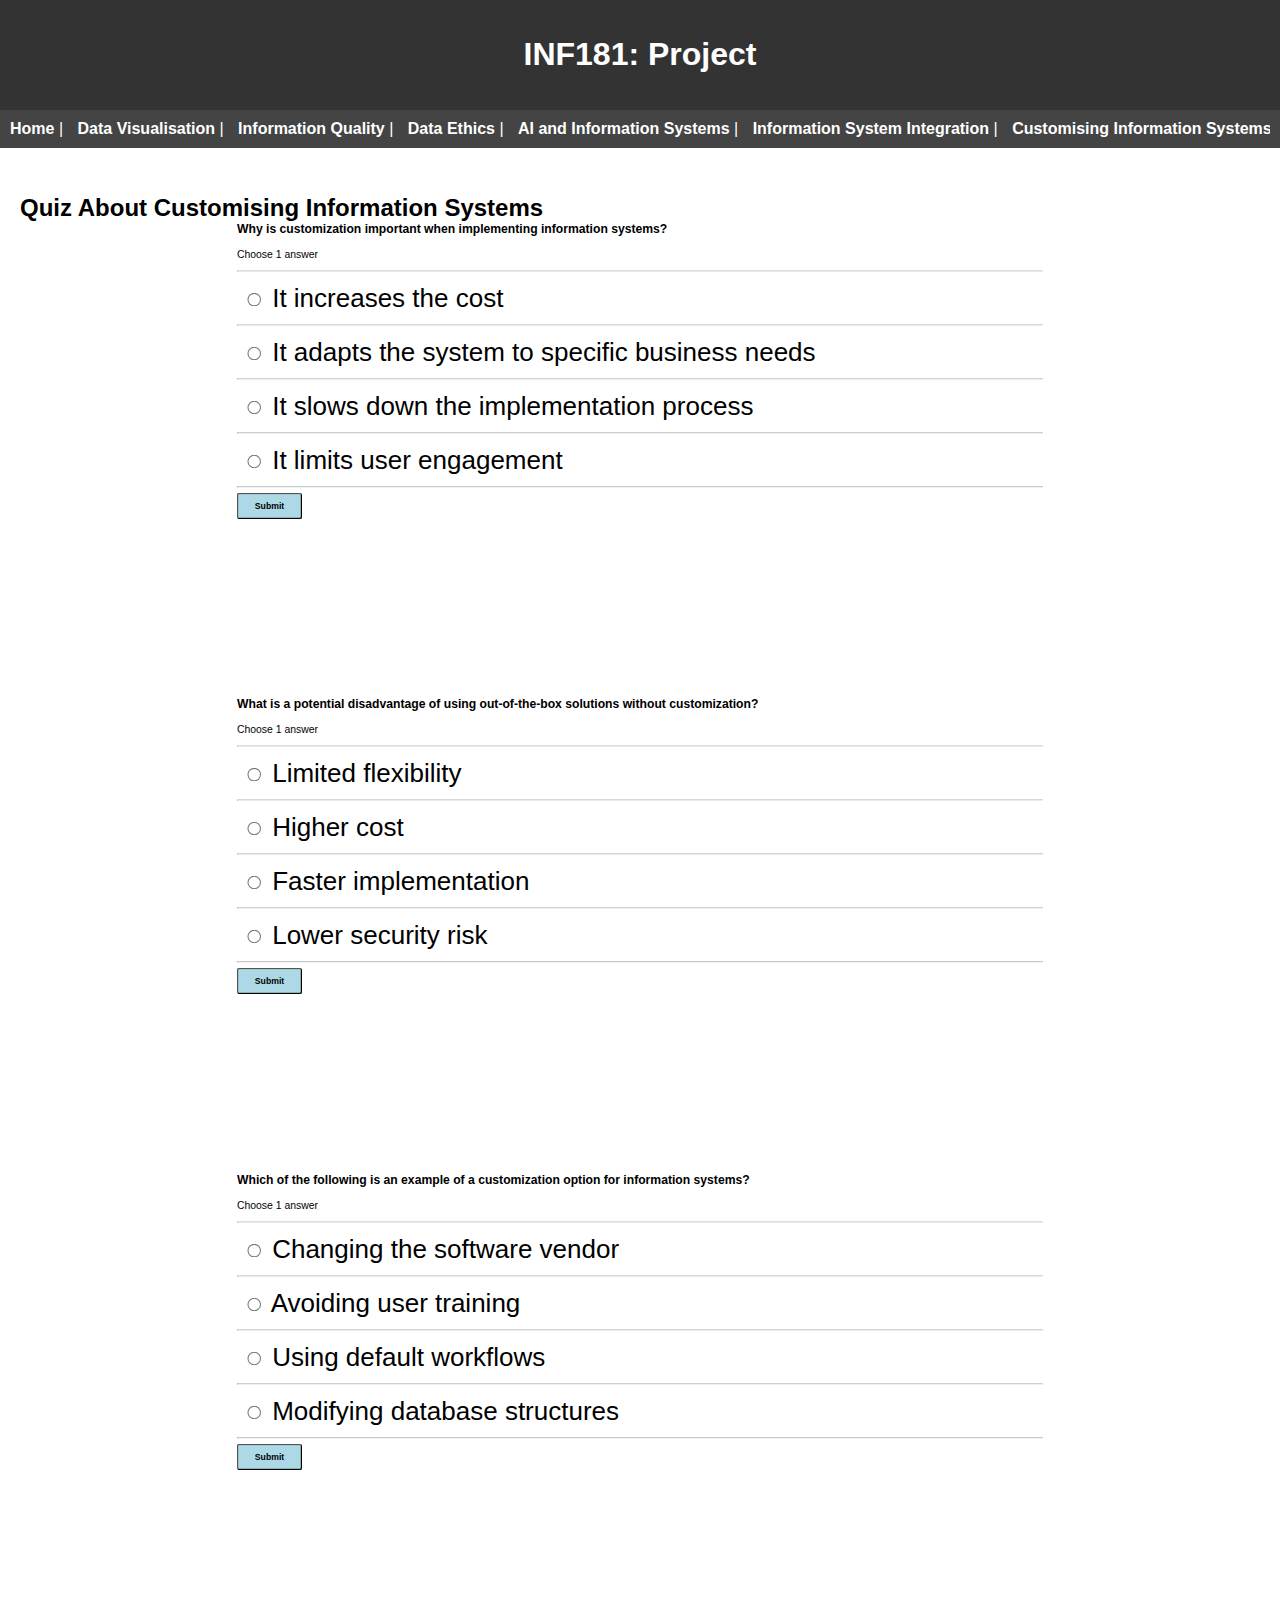
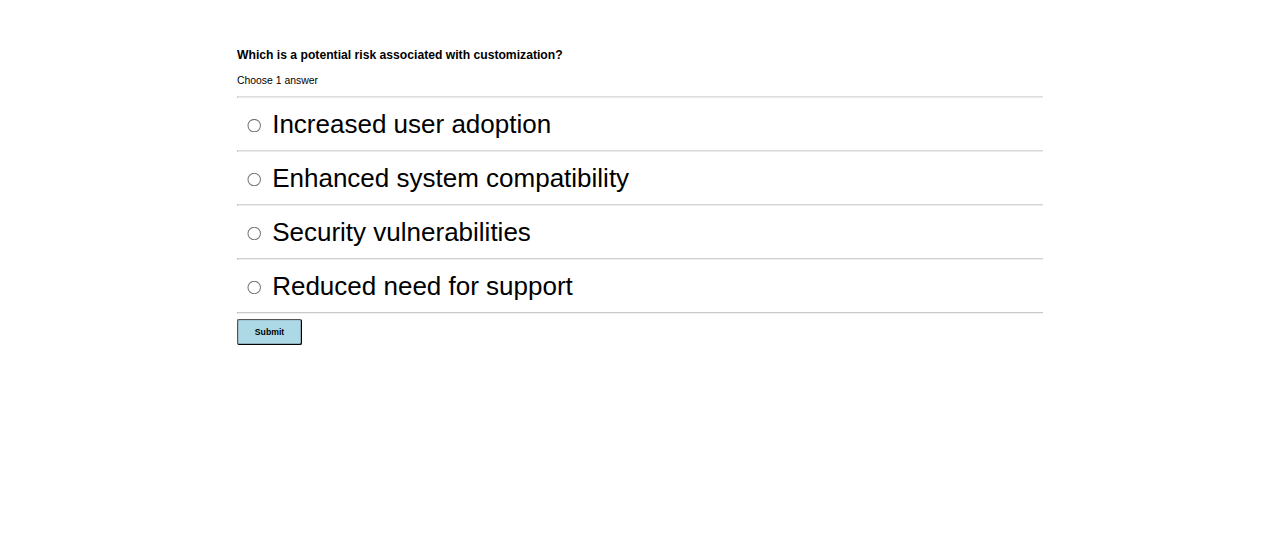
<file: C-quiz6.html>
<!DOCTYPE html>
<html lang="en">
<head>
    <meta charset="UTF-8">
    <meta name="viewport" content="width=device-width, initial-scale=1.0">
    <link rel="stylesheet" href="styles.css">
    <title>Benefits of Information Systems in Business</title>
</head>
<body>

    <iframe src="A-HeaderTemplate.html" width="100%" height="100%" frameborder="0"></iframe>

    <main>
        <section>
            <h2>Quiz About Customising Information Systems</h2>

            <div style='transform: scale(0.65); position: relative; top: -100px;'>
                <h3>Why is customization important when implementing information systems?</h3>
                <p>Choose 1 answer</p>
                <hr />
              
                <div id='block-11' style='padding: 10px;'>
                  <label for='option-11' style=' padding: 5px; font-size: 2.5rem;'>
                    <input type='radio' name='option' value='A' id='option-11' style='transform: scale(1.6); margin-right: 10px; vertical-align: middle; margin-top: -2px;' />
                    It increases the cost</label>
                  <span id='result-11'></span>
                </div>
                <hr />
              
                <div id='block-12' style='padding: 10px;'>
                  <label for='option-12' style=' padding: 5px; font-size: 2.5rem;'>
                    <input type='radio' name='option' value='B' id='option-12' style='transform: scale(1.6); margin-right: 10px; vertical-align: middle; margin-top: -2px;' />
                    It adapts the system to specific business needs</label>
                  <span id='result-12'></span>
                </div>
                <hr />
              
                <div id='block-13' style='padding: 10px;'>
                  <label for='option-13' style=' padding: 5px; font-size: 2.5rem;'>
                    <input type='radio' name='option' value='C' id='option-13' style='transform: scale(1.6); margin-right: 10px; vertical-align: middle; margin-top: -2px;' />
                    It slows down the implementation process</label>
                  <span id='result-13'></span>
                </div>
                <hr />
              
                <div id='block-14' style='padding: 10px;'>
                  <label for='option-14' style=' padding: 5px; font-size: 2.5rem;'>
                    <input type='radio' name='option' value='D' id='option-14' style='transform: scale(1.6); margin-right: 10px; vertical-align: middle; margin-top: -2px;' />
                    It limits user engagement</label>
                  <span id='result-14'></span>
                </div>
                <hr />
                <button type='button' onclick='displayAnswer1()' style='width: 100px; height: 40px; border-radius: 3px; background-color: lightblue; font-weight: 700;'>Submit</button>
              </div>
              <a id='showanswer1'></a>
              <script>
                
                function displayAnswer1() {
                  if (document.getElementById('option-12').checked) {
                    document.getElementById('block-12').style.border = '3px solid limegreen'
                    document.getElementById('result-12').style.color = 'limegreen'
                    document.getElementById('result-12').innerHTML = 'Correct!'
                  }
                  if (document.getElementById('option-11').checked) {
                    document.getElementById('block-11').style.border = '3px solid red'
                    document.getElementById('result-11').style.color = 'red'
                    document.getElementById('result-11').innerHTML = 'Incorrect!'
                    showCorrectAnswer1()
                  }
                  if (document.getElementById('option-13').checked) {
                    document.getElementById('block-13').style.border = '3px solid red'
                    document.getElementById('result-13').style.color = 'red'
                    document.getElementById('result-13').innerHTML = 'Incorrect!'
                    showCorrectAnswer1()
                  }
                  if (document.getElementById('option-14').checked) {
                    document.getElementById('block-14').style.border = '3px solid red'
                    document.getElementById('result-14').style.color = 'red'
                    document.getElementById('result-14').innerHTML = 'Incorrect!'
                    showCorrectAnswer1()
                  }
                }
                
                function showCorrectAnswer1() {
                  let showAnswer1 = document.createElement('p')
                  showAnswer1.innerHTML = 'Show Corrent Answer'
                  showAnswer1.style.position = 'relative'
                  showAnswer1.style.top = '-180px'
                  showAnswer1.style.fontSize = '1.75rem'
                  document.getElementById('showanswer1').appendChild(showAnswer1)
                  showAnswer1.addEventListener('click', () => {
                    document.getElementById('block-12').style.border = '3px solid limegreen'
                    document.getElementById('result-12').style.color = 'limegreen'
                    document.getElementById('result-12').innerHTML = 'Correct!'
                    document.getElementById('showanswer1').removeChild(showAnswer1)
                  })
                }
              </script>
           

           <div style='transform: scale(0.65); position: relative; top: -100px;'>
            <h3>What is a potential disadvantage of using out-of-the-box solutions without customization?</h3>
            <p>Choose 1 answer</p>
            <hr />
          
            <div id='block-15' style='padding: 10px;'>
              <label for='option-15' style=' padding: 5px; font-size: 2.5rem;'>
                <input type='radio' name='option' value='A' id='option-15' style='transform: scale(1.6); margin-right: 10px; vertical-align: middle; margin-top: -2px;' />
                Limited flexibility</label>
              <span id='result-15'></span>
            </div>
            <hr />
          
            <div id='block-16' style='padding: 10px;'>
              <label for='option-16' style=' padding: 5px; font-size: 2.5rem;'>
                <input type='radio' name='option' value='B' id='option-16' style='transform: scale(1.6); margin-right: 10px; vertical-align: middle; margin-top: -2px;' />
                Higher cost</label>
              <span id='result-16'></span>
            </div>
            <hr />
          
            <div id='block-17' style='padding: 10px;'>
              <label for='option-17' style=' padding: 5px; font-size: 2.5rem;'>
                <input type='radio' name='option' value='C' id='option-17' style='transform: scale(1.6); margin-right: 10px; vertical-align: middle; margin-top: -2px;' />
                Faster implementation</label>
              <span id='result-17'></span>
            </div>
            <hr />
          
            <div id='block-18' style='padding: 10px;'>
              <label for='option-18' style=' padding: 5px; font-size: 2.5rem;'>
                <input type='radio' name='option' value='D' id='option-18' style='transform: scale(1.6); margin-right: 10px; vertical-align: middle; margin-top: -2px;' />
                Lower security risk</label>
              <span id='result-18'></span>
            </div>
            <hr />
            <button type='button' onclick='displayAnswer2()' style='width: 100px; height: 40px; border-radius: 3px; background-color: lightblue; font-weight: 700;'>Submit</button>
          </div>
          <a id='showanswer2'></a>
          <script>
           
            function displayAnswer2() {
              if (document.getElementById('option-15').checked) {
                document.getElementById('block-15').style.border = '3px solid limegreen'
                document.getElementById('result-15').style.color = 'limegreen'
                document.getElementById('result-15').innerHTML = 'Correct!'
              }
              if (document.getElementById('option-16').checked) {
                document.getElementById('block-16').style.border = '3px solid red'
                document.getElementById('result-16').style.color = 'red'
                document.getElementById('result-16').innerHTML = 'Incorrect!'
                showCorrectAnswer2()
              }
              if (document.getElementById('option-17').checked) {
                document.getElementById('block-17').style.border = '3px solid red'
                document.getElementById('result-17').style.color = 'red'
                document.getElementById('result-17').innerHTML = 'Incorrect!'
                showCorrectAnswer2()
              }
              if (document.getElementById('option-18').checked) {
                document.getElementById('block-18').style.border = '3px solid red'
                document.getElementById('result-18').style.color = 'red'
                document.getElementById('result-18').innerHTML = 'Incorrect!'
                showCorrectAnswer2()
              }
            }
            function showCorrectAnswer2() {
              let showAnswer2 = document.createElement('p')
              showAnswer2.innerHTML = 'Show Correct Answer'
              showAnswer2.style.position = 'relative'
              showAnswer2.style.top = '-180px'
              showAnswer2.style.fontSize = '1.75rem'
              document.getElementById('showanswer2').appendChild(showAnswer2)
              showAnswer2.addEventListener('click', () => {
                document.getElementById('block-15').style.border = '3px solid limegreen'
                document.getElementById('result-15').style.color = 'limegreen'
                document.getElementById('result-15').innerHTML = 'Correct!'
                document.getElementById('showanswer2').removeChild(showAnswer2)
              })
            }
          </script>
            
            <div style='transform: scale(0.65); position: relative; top: -100px;'>
                <h3>Which of the following is an example of a customization option for information systems?</h3>
                <p>Choose 1 answer</p>
                <hr />
              
                <div id='block-19' style='padding: 10px;'>
                  <label for='option-19' style=' padding: 5px; font-size: 2.5rem;'>
                    <input type='radio' name='option' value='6/24' id='option-19' style='transform: scale(1.6); margin-right: 10px; vertical-align: middle; margin-top: -2px;' />
                    Changing the software vendor</label>
                  <span id='result-19'></span>
                </div>
                <hr />
              
                <div id='block-20' style='padding: 10px;'>
                  <label for='option-20' style=' padding: 5px; font-size: 2.5rem;'>
                    <input type='radio' name='option' value='6' id='option-20' style='transform: scale(1.6); margin-right: 10px; vertical-align: middle; margin-top: -2px;' />
                    Avoiding user training</label>
                  <span id='result-20'></span>
                </div>
                <hr />
              
                <div id='block-21' style='padding: 10px;'>
                  <label for='option-21' style=' padding: 5px; font-size: 2.5rem;'>
                    <input type='radio' name='option' value='1/3' id='option-21' style='transform: scale(1.6); margin-right: 10px; vertical-align: middle; margin-top: -2px;' />
                    Using default workflows</label>
                  <span id='result-21'></span>
                </div>
                <hr />
              
                <div id='block-22' style='padding: 10px;'>
                  <label for='option-22' style=' padding: 5px; font-size: 2.5rem;'>
                    <input type='radio' name='option' value='1/6' id='option-22' style='transform: scale(1.6); margin-right: 10px; vertical-align: middle; margin-top: -2px;' />
                    Modifying database structures</label>
                  <span id='result-22'></span>
                </div>
                <hr />
                <button type='button' onclick='displayAnswer3()' style='width: 100px; height: 40px; border-radius: 3px; background-color: lightblue; font-weight: 700;'>Submit</button>
              </div>
              <a id='showanswer3'></a>
              <script>
              
                function displayAnswer3() {
                  if (document.getElementById('option-22').checked) {
                    document.getElementById('block-22').style.border = '3px solid limegreen'
                    document.getElementById('result-22').style.color = 'limegreen'
                    document.getElementById('result-22').innerHTML = 'Correct!'
                  }
                  if (document.getElementById('option-20').checked) {
                    document.getElementById('block-20').style.border = '3px solid red'
                    document.getElementById('result-20').style.color = 'red'
                    document.getElementById('result-20').innerHTML = 'Incorrect!'
                    showCorrectAnswer3()
                  }
                  if (document.getElementById('option-21').checked) {
                    document.getElementById('block-21').style.border = '3px solid red'
                    document.getElementById('result-21').style.color = 'red'
                    document.getElementById('result-21').innerHTML = 'Incorrect!'
                    showCorrectAnswer3()
                  }
                  if (document.getElementById('option-19').checked) {
                    document.getElementById('block-19').style.border = '3px solid red'
                    document.getElementById('result-19').style.color = 'red'
                    document.getElementById('result-19').innerHTML = 'Incorrect!'
                    showCorrectAnswer3()
                  }
                }
                
                function showCorrectAnswer3() {
                  let showAnswer3 = document.createElement('p')
                  showAnswer3.innerHTML = 'Show Correct Answer'
                  showAnswer3.style.position = 'relative'
                  showAnswer3.style.top = '-180px'
                  showAnswer3.style.fontSize = '1.75rem'
                  document.getElementById('showanswer3').appendChild(showAnswer3)
                  showAnswer3.addEventListener('click', () => {
                    document.getElementById('block-22').style.border = '3px solid limegreen'
                    document.getElementById('result-22').style.color = 'limegreen'
                    document.getElementById('result-22').innerHTML = 'Correct!'
                    document.getElementById('showanswer3').removeChild(showAnswer3)
                  })
                }
              </script>

<div style='transform: scale(0.65); position: relative; top: -100px;'>
    <h3>Which is a potential risk associated with customization?</h3>
    <p>Choose 1 answer</p>
    <hr />
  
    <div id='block-23' style='padding: 10px;'>
      <label for='option-23' style=' padding: 5px; font-size: 2.5rem;'>
        <input type='radio' name='option' value='6/24' id='option-23' style='transform: scale(1.6); margin-right: 10px; vertical-align: middle; margin-top: -2px;' />
        Increased user adoption</label>
      <span id='result-23'></span>
    </div>
    <hr />
  
    <div id='block-24' style='padding: 10px;'>
      <label for='option-24' style=' padding: 5px; font-size: 2.5rem;'>
        <input type='radio' name='option' value='6' id='option-24' style='transform: scale(1.6); margin-right: 10px; vertical-align: middle; margin-top: -2px;' />
        Enhanced system compatibility</label>
      <span id='result-24'></span>
    </div>
    <hr />
  
    <div id='block-25' style='padding: 10px;'>
      <label for='option-25' style=' padding: 5px; font-size: 2.5rem;'>
        <input type='radio' name='option' value='1/3' id='option-25' style='transform: scale(1.6); margin-right: 10px; vertical-align: middle; margin-top: -2px;' />
        Security vulnerabilities</label>
      <span id='result-25'></span>
    </div>
    <hr />
  
    <div id='block-26' style='padding: 10px;'>
      <label for='option-26' style=' padding: 5px; font-size: 2.5rem;'>
        <input type='radio' name='option' value='1/6' id='option-26' style='transform: scale(1.6); margin-right: 10px; vertical-align: middle; margin-top: -2px;' />
        Reduced need for support</label>
      <span id='result-26'></span>
    </div>
    <hr />
    <button type='button' onclick='displayAnswer4()' style='width: 100px; height: 40px; border-radius: 3px; background-color: lightblue; font-weight: 700;'>Submit</button>
  </div>
  <a id='showanswer4'></a>
  <script>
    
    function displayAnswer4() {
      if (document.getElementById('option-25').checked) {
        document.getElementById('block-25').style.border = '3px solid limegreen'
        document.getElementById('result-25').style.color = 'limegreen'
        document.getElementById('result-25').innerHTML = 'Correct!'
      }
      if (document.getElementById('option-24').checked) {
        document.getElementById('block-24').style.border = '3px solid red'
        document.getElementById('result-24').style.color = 'red'
        document.getElementById('result-24').innerHTML = 'Incorrect!'
        showCorrectAnswer4()
      }
      if (document.getElementById('option-23').checked) {
        document.getElementById('block-23').style.border = '3px solid red'
        document.getElementById('result-23').style.color = 'red'
        document.getElementById('result-23').innerHTML = 'Incorrect!'
        showCorrectAnswer4()
      }
      if (document.getElementById('option-26').checked) {
        document.getElementById('block-26').style.border = '3px solid red'
        document.getElementById('result-26').style.color = 'red'
        document.getElementById('result-26').innerHTML = 'Incorrect!'
        showCorrectAnswer4()
      }
    }
    function showCorrectAnswer4() {
      let showAnswer4 = document.createElement('p')
      showAnswer4.innerHTML = 'Show Corrent Answer'
      showAnswer4.style.position = 'relative'
      showAnswer4.style.top = '-180px'
      showAnswer4.style.fontSize = '1.75rem'
      document.getElementById('showanswer4').appendChild(showAnswer4)
      showAnswer4.addEventListener('click', () => {
        document.getElementById('block-25').style.border = '3px solid limegreen'
        document.getElementById('result-25').style.color = 'limegreen'
        document.getElementById('result-25').innerHTML = 'Correct!'
        document.getElementById('showanswer4').removeChild(showAnswer4)
      })
    }
  </script>
        </section>

       
    </main>

</body>
</html>
</file>
<file: styles.css>
body {
    margin: 0;
    padding: 0;
    font-family: Arial, sans-serif;
}

header {
    background-color: #333;
    color: hsl(0, 0%, 100%);
    padding: 15px;
    text-align: center;
}

nav {
    background-color: #444;
    padding: 10px;
}

.NavMenu ul {
    list-style-type: none;
    margin: 0;
    padding: 0;
    white-space: nowrap;
    overflow: auto;
}

.NavMenu li {
    display: inline;
    margin-right: 10px;
}

.NavMenu li:not(:last-child)::after {
    content: " | ";
    color: #fff;
}

.Group-Members {
    margin-top: 20px;
}

.Group-Members h3 {
    font-size: 14px;
    margin-bottom: 2px;
    margin-left: 10px;
}

.Group-Members li {
    font-size: 12px;;
}

a {
    text-decoration: none;
    color: #fff;
    font-weight: bold;
}

main {
    padding: 20px;
}

.TopicTalk
{
    display: inline-block;
    max-width: 1500px;
    margin: 30px 20px 20px 20px;
    grid-template-columns: 65% 35%;
}

.column 
{
    float: left;
    width: 25%;
    margin-bottom: 16px;
    padding: 0 0px;
}
      
.card 
{
    box-shadow: 0 4px 8px 0 rgb(0, 0, 0);
    margin: 8px;
    background-color: #fff;
}
      
      
.about-container 
{
    padding: 0 5px;
    
}
      
.about-container::after, .row::after 
{
    content: "";
    clear: both;
    display: table;
   
}
      
.student-no 
{
    color: grey;
}

/* Add styling for the show answer button */
.show-answer-btn {
    cursor: pointer;
    text-decoration: underline;
    color: blue;
    display: block; /* Display the button as a block element */
    margin-top: 10px; /* Add some top margin for spacing */
}

/* Adjust user input width */
#userAnswer {
    width: 100%;
    box-sizing: border-box; /* Include padding and border in the total width */
    margin-bottom: 10px; /* Add bottom margin for spacing */
    resize: vertical; /* Allow vertical resizing */
}

/* Add styling for the modal */
.modal-overlay {
    display: none;
    position: fixed;
    top: 0;
    left: 0;
    width: 100%;
    height: 100%;
    background-color: rgba(0, 0, 0, 0.5);
    z-index: 1; /* Ensure the modal appears above other elements */
}

.modal-content {
    position: absolute;
    top: 50%;
    left: 50%;
    transform: translate(-50%, -50%);
    background-color: #fff;
    padding: 20px;
    border-radius: 5px;
    z-index: 2; /* Ensure the content appears above the overlay */
}
</file>
